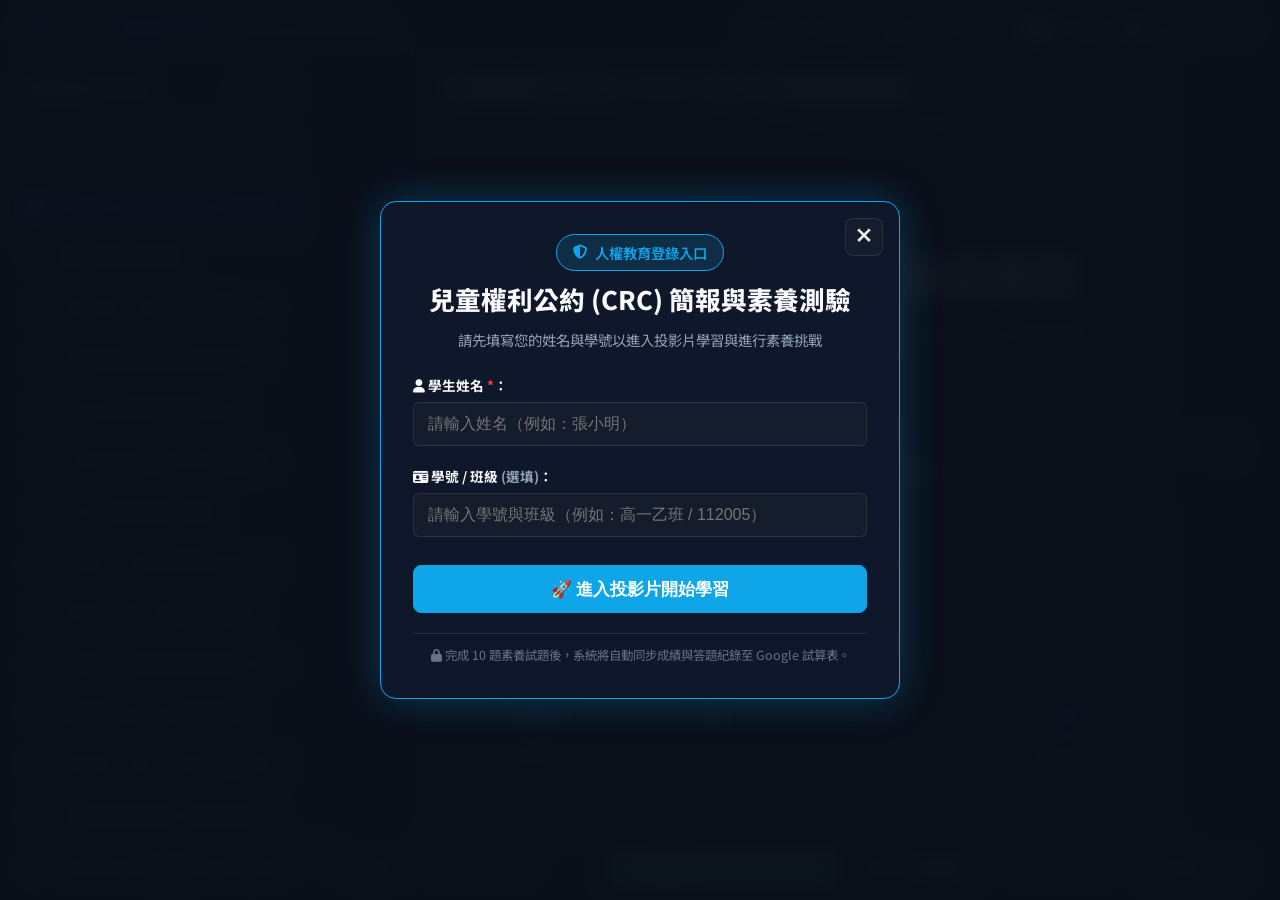
<file: index.html>
<!DOCTYPE html>
<html lang="zh-TW" data-theme="dark">
<head>
  <meta charset="UTF-8">
  <meta name="viewport" content="width=device-width, initial-scale=1.0">
  <title>兒童權利公約 (CRC) 簡介與素養實踐 | 50頁互動簡報系統</title>
  <meta name="description" content="完整 50 頁兒童權利公約 (CRC) 簡介與素養導向情境題庫簡報網頁，涵蓋 CRC 四大原則、4Ps 權利分類、迷思破除與 10 大素養情境解析。">
  
  <!-- FontAwesome & Google Fonts -->
  <link rel="stylesheet" href="https://cdnjs.cloudflare.com/ajax/libs/font-awesome/6.4.0/css/all.min.css">
  <style>
/* ==========================================
   CRC 兒童權利公約 - 50頁簡報與素養教學網頁樣式
   Design System & Styling
   ========================================== */

/* 1. Google Fonts 導入 */
@import url('https://fonts.googleapis.com/css2?family=Noto+Sans+TC:wght@300;400;500;700;900&family=Outfit:wght@400;600;700;800&display=swap');

:root {
  /* Dark Mode (Default Theme) */
  --bg-main: #0b0f19;
  --bg-card: #151c2c;
  --bg-card-hover: #1e293b;
  --bg-header: #0f172a;
  --border-color: rgba(255, 255, 255, 0.1);
  --text-main: #f8fafc;
  --text-muted: #94a3b8;
  --text-dim: #64748b;

  /* Accent Colors */
  --primary-cyan: #0ea5e9;
  --primary-cyan-glow: rgba(14, 165, 233, 0.3);
  --accent-teal: #14b8a6;
  --accent-purple: #a855f7;
  --accent-amber: #f59e0b;
  --accent-red: #ef4444;
  --accent-green: #22c55e;

  /* Glassmorphism */
  --glass-bg: rgba(21, 28, 44, 0.75);
  --glass-border: rgba(255, 255, 255, 0.12);
  --glass-shadow: 0 8px 32px 0 rgba(0, 0, 0, 0.37);

  /* Fonts */
  --font-tc: 'Noto Sans TC', -apple-system, BlinkMacSystemFont, sans-serif;
  --font-en: 'Outfit', sans-serif;
  --transition: all 0.3s cubic-bezier(0.4, 0, 0.2, 1);
}

/* Light Theme Variable Overrides */
[data-theme="light"] {
  --bg-main: #f1f5f9;
  --bg-card: #ffffff;
  --bg-card-hover: #f8fafc;
  --bg-header: #ffffff;
  --border-color: #e2e8f0;
  --text-main: #0f172a;
  --text-muted: #475569;
  --text-dim: #94a3b8;

  --glass-bg: rgba(255, 255, 255, 0.85);
  --glass-border: rgba(0, 0, 0, 0.08);
  --glass-shadow: 0 8px 32px 0 rgba(0, 0, 0, 0.08);
}

/* Base Resets */
* {
  box-sizing: border-box;
  margin: 0;
  padding: 0;
}

body {
  font-family: var(--font-tc);
  background-color: var(--bg-main);
  color: var(--text-main);
  line-height: 1.6;
  overflow: hidden;
  height: 100vh;
  width: 100vw;
  display: flex;
  flex-direction: column;
}

/* 2. Top Navigation Bar */
.top-nav {
  height: 60px;
  background-color: var(--bg-header);
  border-bottom: 1px solid var(--border-color);
  display: flex;
  align-items: center;
  justify-content: space-between;
  padding: 0 1.5rem;
  z-index: 100;
  box-shadow: 0 2px 10px rgba(0,0,0,0.1);
}

.brand {
  display: flex;
  align-items: center;
  gap: 0.75rem;
  font-family: var(--font-en);
  font-weight: 700;
  font-size: 1.2rem;
  color: var(--primary-cyan);
}

.brand i {
  font-size: 1.4rem;
}

.brand span {
  color: var(--text-main);
  font-size: 0.95rem;
  font-weight: 500;
  opacity: 0.8;
}

.nav-actions {
  display: flex;
  align-items: center;
  gap: 0.75rem;
}

.autoplay-control-group {
  display: flex;
  align-items: center;
  gap: 0.35rem;
  background: var(--bg-card);
  border: 1px solid var(--border-color);
  border-radius: 8px;
  padding: 2px 6px;
}

.autoplay-control-group .btn-icon {
  border: none;
  background: transparent;
  width: 32px;
  height: 32px;
}

.speed-select {
  background: transparent;
  border: none;
  color: var(--text-main);
  font-size: 0.8rem;
  font-family: var(--font-tc);
  padding: 4px;
  cursor: pointer;
  outline: none;
}

.speed-select option {
  background: var(--bg-card);
  color: var(--text-main);
}

.btn-icon {
  background: var(--bg-card);
  border: 1px solid var(--border-color);
  color: var(--text-main);
  width: 38px;
  height: 38px;
  border-radius: 8px;
  display: flex;
  align-items: center;
  justify-content: center;
  cursor: pointer;
  transition: var(--transition);
  font-size: 1rem;
}

.btn-icon:hover {
  background: var(--primary-cyan);
  color: #fff;
  border-color: var(--primary-cyan);
  transform: translateY(-2px);
}

.btn-icon.active {
  background: var(--accent-amber) !important;
  color: #fff !important;
  border-color: var(--accent-amber) !important;
  box-shadow: 0 0 10px rgba(245, 158, 11, 0.4);
}

/* 3. Main Layout Window */
.app-container {
  flex: 1;
  display: flex;
  position: relative;
  overflow: hidden;
}

/* Sidebar Navigation */
.sidebar {
  width: 320px;
  background-color: var(--bg-header);
  border-right: 1px solid var(--border-color);
  display: flex;
  flex-direction: column;
  transition: var(--transition);
  z-index: 90;
}

.sidebar.collapsed {
  margin-left: -320px;
}

.sidebar-header {
  padding: 1rem 1.25rem;
  border-bottom: 1px solid var(--border-color);
  display: flex;
  align-items: center;
  justify-content: space-between;
}

.search-box {
  padding: 0.75rem 1rem;
  border-bottom: 1px solid var(--border-color);
}

.search-input-wrapper {
  position: relative;
  display: flex;
  align-items: center;
}

.search-input-wrapper i {
  position: absolute;
  left: 10px;
  color: var(--text-muted);
}

.search-input {
  width: 100%;
  padding: 0.5rem 0.5rem 0.5rem 2.2rem;
  background: var(--bg-card);
  border: 1px solid var(--border-color);
  border-radius: 6px;
  color: var(--text-main);
  font-size: 0.85rem;
}

.search-input:focus {
  outline: none;
  border-color: var(--primary-cyan);
}

.slide-list {
  flex: 1;
  overflow-y: auto;
  padding: 0.5rem;
}

.slide-item {
  display: flex;
  align-items: center;
  gap: 0.75rem;
  padding: 0.65rem 0.85rem;
  border-radius: 8px;
  cursor: pointer;
  transition: var(--transition);
  margin-bottom: 4px;
  border: 1px solid transparent;
}

.slide-item:hover {
  background: var(--bg-card-hover);
}

.slide-item.active {
  background: rgba(14, 165, 233, 0.15);
  border-color: var(--primary-cyan);
  color: var(--primary-cyan);
}

.slide-item-num {
  font-family: var(--font-en);
  font-weight: 700;
  font-size: 0.8rem;
  min-width: 24px;
  height: 24px;
  background: var(--bg-card);
  border-radius: 4px;
  display: flex;
  align-items: center;
  justify-content: center;
  color: var(--text-muted);
}

.slide-item.active .slide-item-num {
  background: var(--primary-cyan);
  color: #fff;
}

.slide-item-title {
  font-size: 0.85rem;
  font-weight: 500;
  white-space: nowrap;
  overflow: hidden;
  text-overflow: ellipsis;
  flex: 1;
}

.slide-item-badge {
  font-size: 0.7rem;
  padding: 2px 6px;
  border-radius: 4px;
  background: rgba(255,255,255,0.08);
  color: var(--text-muted);
}

/* 4. Presentation Stage Viewport */
.viewport {
  flex: 1;
  display: flex;
  flex-direction: column;
  background-color: var(--bg-main);
  position: relative;
  overflow: hidden;
}

.slide-stage {
  flex: 1;
  padding: 2rem 5rem;
  display: flex;
  align-items: center;
  justify-content: center;
  overflow-y: auto;
  position: relative;
}

/* Floating Stage Nav Buttons */
.stage-nav-btn {
  position: absolute;
  top: 50%;
  transform: translateY(-50%);
  width: 56px;
  height: 56px;
  border-radius: 50%;
  background: var(--bg-card);
  border: 2px solid var(--primary-cyan);
  color: var(--primary-cyan);
  font-size: 1.4rem;
  display: flex;
  align-items: center;
  justify-content: center;
  cursor: pointer;
  z-index: 250;
  transition: var(--transition);
  box-shadow: 0 8px 25px rgba(0,0,0,0.5);
}

.stage-prev-btn {
  left: 1.5rem;
}

.stage-next-btn {
  right: 1.5rem;
}

.stage-nav-btn:hover:not(:disabled) {
  background: var(--primary-cyan);
  color: #fff;
  border-color: var(--primary-cyan);
  transform: translateY(-50%) scale(1.15);
  box-shadow: 0 0 30px var(--primary-cyan-glow);
}

.stage-nav-btn:disabled {
  opacity: 0.25;
  cursor: not-allowed;
  border-color: var(--border-color);
  color: var(--text-dim);
}

.slide-card-wrapper {
  width: 100%;
  max-width: 1100px;
  min-height: 560px;
  background: var(--glass-bg);
  backdrop-filter: blur(16px);
  -webkit-backdrop-filter: blur(16px);
  border: 1px solid var(--glass-border);
  border-radius: 16px;
  box-shadow: var(--glass-shadow);
  padding: 2.5rem;
  display: flex;
  flex-direction: column;
  position: relative;
  z-index: 10;
}

.slide-card-wrapper.slide-anim {
  animation: slideFadeIn 0.35s cubic-bezier(0.16, 1, 0.3, 1);
}

@keyframes slideFadeIn {
  0% {
    opacity: 0;
    transform: scale(0.98) translateY(8px);
  }
  100% {
    opacity: 1;
    transform: scale(1) translateY(0);
  }
}

/* Slide Card Elements */
.slide-header-bar {
  display: flex;
  align-items: center;
  justify-content: space-between;
  margin-bottom: 1.5rem;
  padding-bottom: 0.75rem;
  border-bottom: 1px solid var(--border-color);
}

.category-tag {
  display: flex;
  align-items: center;
  gap: 0.5rem;
  font-size: 0.85rem;
  font-weight: 600;
  color: var(--primary-cyan);
  text-transform: uppercase;
  letter-spacing: 0.5px;
}

.slide-index-pill {
  font-family: var(--font-en);
  font-size: 0.85rem;
  font-weight: 700;
  padding: 4px 12px;
  background: var(--bg-card);
  border-radius: 20px;
  border: 1px solid var(--border-color);
  color: var(--text-muted);
}

.slide-main-title {
  font-size: 1.8rem;
  font-weight: 800;
  margin-bottom: 0.35rem;
  color: var(--text-main);
  line-height: 1.3;
}

.slide-subtitle {
  font-size: 1.05rem;
  color: var(--text-muted);
  margin-bottom: 1.75rem;
  font-weight: 400;
}

.slide-body {
  flex: 1;
  display: flex;
  flex-direction: column;
  justify-content: center;
}

/* 5. Rich Component Typography & Grids inside slides */
.grid-2col {
  display: grid;
  grid-template-columns: 1fr 1fr;
  gap: 1.5rem;
}

.grid-3col {
  display: grid;
  grid-template-columns: repeat(3, 1fr);
  gap: 1.25rem;
}

.info-card {
  background: var(--bg-card);
  border: 1px solid var(--border-color);
  border-radius: 12px;
  padding: 1.25rem 1.5rem;
  transition: var(--transition);
}

.info-card:hover {
  border-color: rgba(14, 165, 233, 0.4);
  transform: translateY(-2px);
}

.info-card h3 {
  font-size: 1.1rem;
  font-weight: 700;
  margin-bottom: 0.75rem;
  color: var(--text-main);
  display: flex;
  align-items: center;
  gap: 0.5rem;
}

.styled-list {
  list-style: none;
}

.styled-list li {
  position: relative;
  padding-left: 1.25rem;
  margin-bottom: 0.6rem;
  font-size: 0.95rem;
  color: var(--text-muted);
}

.styled-list li::before {
  content: "•";
  position: absolute;
  left: 0;
  color: var(--primary-cyan);
  font-weight: bold;
  font-size: 1.2rem;
}

.styled-list li strong {
  color: var(--text-main);
}

.badge {
  display: inline-block;
  padding: 3px 8px;
  font-size: 0.75rem;
  border-radius: 4px;
  background: rgba(14, 165, 233, 0.15);
  color: var(--primary-cyan);
  font-weight: 600;
  margin-bottom: 0.5rem;
}

/* Covers & Summaries */
.cover-hero {
  text-align: center;
  padding: 2rem 1rem;
  display: flex;
  flex-direction: column;
  align-items: center;
  justify-content: center;
}

.badge-pill {
  padding: 6px 16px;
  border-radius: 30px;
  background: rgba(14, 165, 233, 0.15);
  border: 1px solid var(--primary-cyan);
  color: var(--primary-cyan);
  font-weight: 600;
  font-size: 0.9rem;
  margin-bottom: 1rem;
  display: inline-flex;
  align-items: center;
  gap: 0.5rem;
}

.cover-title {
  font-size: 2.8rem;
  font-weight: 900;
  letter-spacing: -0.5px;
  margin-bottom: 1rem;
  line-height: 1.2;
}

.cover-title .highlight {
  background: linear-gradient(135deg, var(--primary-cyan), var(--accent-purple));
  -webkit-background-clip: text;
  -webkit-text-fill-color: transparent;
}

.cover-description {
  font-size: 1.2rem;
  color: var(--text-muted);
  max-width: 750px;
  margin-bottom: 2.5rem;
}

.cover-stats {
  display: grid;
  grid-template-columns: repeat(4, 1fr);
  gap: 1.5rem;
  width: 100%;
  max-width: 850px;
  margin-bottom: 2rem;
}

.stat-card {
  background: var(--bg-card);
  border: 1px solid var(--border-color);
  padding: 1.25rem;
  border-radius: 12px;
  text-align: center;
}

.stat-num {
  font-family: var(--font-en);
  font-size: 2rem;
  font-weight: 800;
  color: var(--primary-cyan);
  display: block;
}

.stat-label {
  font-size: 0.85rem;
  color: var(--text-muted);
}

.cover-footer {
  display: flex;
  gap: 2rem;
  font-size: 0.9rem;
  color: var(--text-dim);
  border-top: 1px solid var(--border-color);
  padding-top: 1.25rem;
}

/* Feature Cards & Principles */
.feature-card {
  display: flex;
  align-items: flex-start;
  gap: 1rem;
  padding: 0.85rem;
  background: var(--bg-card);
  border: 1px solid var(--border-color);
  border-radius: 8px;
  margin-bottom: 0.75rem;
}

.feature-card i {
  font-size: 1.5rem;
  margin-top: 2px;
}

.principles-grid {
  display: grid;
  grid-template-columns: repeat(4, 1fr);
  gap: 1rem;
}

.p-card {
  background: var(--bg-card);
  border-radius: 12px;
  padding: 1.25rem;
  border: 2px solid transparent;
  text-align: center;
  transition: var(--transition);
}

.p-card:hover {
  transform: translateY(-4px);
}

.border-blue { border-color: rgba(14, 165, 233, 0.4); }
.border-green { border-color: rgba(34, 197, 94, 0.4); }
.border-purple { border-color: rgba(168, 85, 247, 0.4); }
.border-amber { border-color: rgba(245, 158, 11, 0.4); }

.p-article {
  display: inline-block;
  font-size: 0.75rem;
  font-weight: bold;
  padding: 2px 8px;
  background: rgba(255,255,255,0.1);
  border-radius: 10px;
  margin: 0.5rem 0;
}

/* Comparison View */
.comparison-table {
  display: grid;
  grid-template-columns: 1fr 40px 1fr;
  align-items: center;
  gap: 1rem;
}

.comp-col {
  background: var(--bg-card);
  border: 1px solid var(--border-color);
  border-radius: 12px;
  padding: 1.5rem;
}

.comp-col.old-view {
  border-left: 4px solid var(--accent-red);
}

.comp-col.new-view {
  border-left: 4px solid var(--accent-green);
}

.comp-header {
  font-size: 1.1rem;
  font-weight: 700;
  margin-bottom: 1rem;
}

.comp-vs {
  font-family: var(--font-en);
  font-weight: 900;
  color: var(--text-dim);
  text-align: center;
}

/* Alert Boxes */
.alert-box {
  padding: 0.85rem 1rem;
  border-radius: 8px;
  display: flex;
  align-items: flex-start;
  gap: 0.75rem;
  font-size: 0.9rem;
  margin-top: 0.75rem;
}

.alert-warning { background: rgba(245, 158, 11, 0.15); color: #fcd34d; border: 1px solid rgba(245, 158, 11, 0.3); }
.alert-info { background: rgba(14, 165, 233, 0.15); color: #7dd3fc; border: 1px solid rgba(14, 165, 233, 0.3); }
.alert-success { background: rgba(34, 197, 94, 0.15); color: #86efac; border: 1px solid rgba(34, 197, 94, 0.3); }
.alert-danger { background: rgba(239, 68, 68, 0.15); color: #fca5a5; border: 1px solid rgba(239, 68, 68, 0.3); }

/* Timeline */
.timeline {
  display: flex;
  flex-direction: column;
  gap: 1rem;
  position: relative;
  padding-left: 1.5rem;
  border-left: 2px solid var(--border-color);
}

.tl-item {
  position: relative;
}

.tl-item::before {
  content: "";
  position: absolute;
  left: -1.85rem;
  top: 4px;
  width: 10px;
  height: 10px;
  border-radius: 50%;
  background: var(--text-dim);
}

.tl-item.active::before {
  background: var(--primary-cyan);
  box-shadow: 0 0 10px var(--primary-cyan);
}

.tl-date {
  font-weight: bold;
  font-size: 0.85rem;
  color: var(--primary-cyan);
}

/* Ladder of participation */
.ladder-container {
  display: flex;
  flex-direction: column;
  gap: 0.5rem;
}

.ladder-step {
  padding: 0.75rem 1rem;
  background: var(--bg-card);
  border: 1px solid var(--border-color);
  border-radius: 8px;
  font-size: 0.9rem;
}

.step-5 { border-left: 4px solid var(--accent-teal); }
.step-4 { border-left: 4px solid var(--primary-cyan); }
.step-3 { border-left: 4px solid var(--accent-purple); }
.warning-step { border-left: 4px solid var(--accent-amber); opacity: 0.8; }
.danger-step { border-left: 4px solid var(--accent-red); opacity: 0.7; }

/* 6. Quiz Component Styling */
.quiz-container {
  display: flex;
  flex-direction: column;
  gap: 1.25rem;
}

.quiz-scenario {
  background: var(--bg-card);
  border: 1px solid var(--border-color);
  border-left: 4px solid var(--primary-cyan);
  border-radius: 10px;
  padding: 1.25rem;
  font-size: 0.98rem;
  line-height: 1.7;
}

.quiz-question {
  font-size: 1.1rem;
  font-weight: 700;
  color: var(--text-main);
}

.quiz-options {
  display: flex;
  flex-direction: column;
  gap: 0.75rem;
}

.quiz-option-btn {
  background: var(--bg-card);
  border: 1px solid var(--border-color);
  border-radius: 10px;
  padding: 0.85rem 1.25rem;
  text-align: left;
  color: var(--text-main);
  font-size: 0.95rem;
  cursor: pointer;
  transition: var(--transition);
  display: flex;
  align-items: center;
  justify-content: space-between;
}

.quiz-option-btn:hover:not(.disabled) {
  border-color: var(--primary-cyan);
  background: var(--bg-card-hover);
  transform: translateX(4px);
}

.quiz-option-btn.selected-correct {
  background: rgba(34, 197, 94, 0.2) !important;
  border-color: var(--accent-green) !important;
  color: #86efac !important;
  font-weight: 600;
}

.quiz-option-btn.selected-incorrect {
  background: rgba(239, 68, 68, 0.2) !important;
  border-color: var(--accent-red) !important;
  color: #fca5a5 !important;
}

.quiz-explanation-box {
  background: rgba(14, 165, 233, 0.1);
  border: 1px solid var(--primary-cyan);
  border-radius: 10px;
  padding: 1.25rem;
  font-size: 0.95rem;
  line-height: 1.7;
  animation: fadeIn 0.3s ease;
}

@keyframes fadeIn {
  from { opacity: 0; transform: translateY(5px); }
  to { opacity: 1; transform: translateY(0); }
}

/* 7. Bottom Navigation Controls & Progress Bar */
.bottom-controls {
  height: 65px;
  background-color: var(--bg-header);
  border-top: 1px solid var(--border-color);
  display: flex;
  align-items: center;
  justify-content: space-between;
  padding: 0 1.5rem;
  position: relative;
  z-index: 100;
}

.progress-bar-container {
  position: absolute;
  top: 0;
  left: 0;
  width: 100%;
  height: 4px;
  background: rgba(255,255,255,0.05);
}

.progress-bar-fill {
  height: 100%;
  width: 2%;
  background: linear-gradient(90deg, var(--primary-cyan), var(--accent-purple));
  transition: width 0.3s ease;
}

.nav-buttons {
  display: flex;
  align-items: center;
  gap: 0.75rem;
}

.btn-nav {
  background: var(--bg-card);
  border: 1px solid var(--border-color);
  color: var(--text-main);
  padding: 0.5rem 1.25rem;
  border-radius: 8px;
  font-size: 0.9rem;
  font-weight: 600;
  cursor: pointer;
  display: flex;
  align-items: center;
  gap: 0.5rem;
  transition: var(--transition);
}

.btn-nav:hover:not(:disabled) {
  background: var(--primary-cyan);
  color: #fff;
  border-color: var(--primary-cyan);
}

.btn-nav.active {
  background: var(--accent-amber);
  color: #fff;
  border-color: var(--accent-amber);
}

.btn-nav:disabled {
  opacity: 0.4;
  cursor: not-allowed;
}

.slide-counter-wrapper {
  display: flex;
  align-items: center;
  gap: 0.5rem;
  font-family: var(--font-en);
  font-weight: 700;
  color: var(--text-muted);
}

.autoplay-status-badge {
  display: none;
  font-size: 0.75rem;
  font-weight: 600;
  color: var(--accent-amber);
  background: rgba(245, 158, 11, 0.15);
  border: 1px solid rgba(245, 158, 11, 0.4);
  padding: 2px 8px;
  border-radius: 12px;
  margin-left: 0.5rem;
  animation: pulse 1.5s infinite;
}

.autoplay-status-badge.active {
  display: inline-flex;
  align-items: center;
  gap: 4px;
}

@keyframes pulse {
  0% { opacity: 0.6; }
  50% { opacity: 1; }
  100% { opacity: 0.6; }
}

/* Autoplay Visual Countdown Bar */
.autoplay-countdown-bar {
  position: absolute;
  top: 0;
  left: 0;
  height: 4px;
  width: 0%;
  background: linear-gradient(90deg, var(--accent-amber), var(--primary-cyan));
  z-index: 500;
  box-shadow: 0 0 10px var(--accent-amber);
}

.jump-input {
  width: 50px;
  text-align: center;
  padding: 4px;
  background: var(--bg-card);
  border: 1px solid var(--border-color);
  border-radius: 6px;
  color: var(--text-main);
  font-family: var(--font-en);
  font-weight: 700;
}

/* 8. Overview Modal Grid */
.modal-overlay {
  position: fixed;
  top: 0;
  left: 0;
  width: 100vw;
  height: 100vh;
  background: rgba(0, 0, 0, 0.85);
  backdrop-filter: blur(8px);
  z-index: 1000;
  display: flex;
  align-items: center;
  justify-content: center;
  opacity: 0;
  pointer-events: none;
  transition: opacity 0.3s ease;
}

.modal-overlay.active {
  opacity: 1;
  pointer-events: auto;
}

.modal-content {
  width: 90%;
  max-width: 1200px;
  height: 85vh;
  background: var(--bg-header);
  border: 1px solid var(--border-color);
  border-radius: 16px;
  display: flex;
  flex-direction: column;
  padding: 1.5rem;
  box-shadow: 0 20px 50px rgba(0,0,0,0.5);
}

.modal-header {
  display: flex;
  align-items: center;
  justify-content: space-between;
  padding-bottom: 1rem;
  border-bottom: 1px solid var(--border-color);
  margin-bottom: 1rem;
}

.modal-grid {
  flex: 1;
  overflow-y: auto;
  display: grid;
  grid-template-columns: repeat(auto-fill, minmax(180px, 1fr));
  gap: 1rem;
  padding-right: 0.5rem;
}

.grid-thumb-card {
  background: var(--bg-card);
  border: 1px solid var(--border-color);
  border-radius: 10px;
  padding: 0.85rem;
  cursor: pointer;
  transition: var(--transition);
  display: flex;
  flex-direction: column;
  justify-content: space-between;
  min-height: 110px;
}

.grid-thumb-card:hover {
  border-color: var(--primary-cyan);
  transform: translateY(-4px);
}

.grid-thumb-card.active {
  border-color: var(--primary-cyan);
  box-shadow: 0 0 15px var(--primary-cyan-glow);
}

.thumb-num {
  font-family: var(--font-en);
  font-weight: 800;
  font-size: 0.85rem;
  color: var(--primary-cyan);
}

.thumb-title {
  font-size: 0.8rem;
  font-weight: 600;
  color: var(--text-main);
  margin-top: 0.25rem;
  line-clamp: 2;
  display: -webkit-box;
  -webkit-line-clamp: 2;
  -webkit-box-orient: vertical;
  overflow: hidden;
}

/* Responsive Styles */
@media (max-width: 900px) {
  .sidebar {
    position: absolute;
    left: 0;
    top: 0;
    bottom: 0;
    box-shadow: 10px 0 30px rgba(0,0,0,0.5);
  }

  .slide-stage {
    padding: 1.5rem;
  }

  .stage-nav-btn {
    width: 44px;
    height: 44px;
    font-size: 1.1rem;
  }

  .stage-prev-btn { left: 0.5rem; }
  .stage-next-btn { right: 0.5rem; }

  .grid-2col, .grid-3col, .cover-stats, .principles-grid {
    grid-template-columns: 1fr;
  }

  .comparison-table {
    grid-template-columns: 1fr;
  }

  .comp-vs {
    margin: 0.5rem 0;
  }

  .slide-card-wrapper {
    padding: 1.5rem;
  }

  .cover-title {
    font-size: 2rem;
  }
}

/* Student Login Card on Cover */
.student-login-card {
  width: 100%;
  max-width: 780px;
  background: var(--bg-card);
  border: 1px solid var(--primary-cyan);
  border-radius: 14px;
  padding: 1.25rem 1.5rem;
  margin: 1rem 0 1.5rem 0;
  box-shadow: 0 8px 25px rgba(14, 165, 233, 0.15);
  text-align: left;
}

.sl-card-title {
  font-size: 0.95rem;
  font-weight: 700;
  color: var(--text-main);
  margin-bottom: 1rem;
  display: flex;
  align-items: center;
  gap: 0.5rem;
}

.sl-input-group {
  display: grid;
  grid-template-columns: 1fr 1fr;
  gap: 1.25rem;
  margin-bottom: 0.75rem;
}

.sl-field {
  display: flex;
  flex-direction: column;
  gap: 0.35rem;
}

.sl-field label {
  font-size: 0.85rem;
  font-weight: 600;
  color: var(--text-muted);
}

.sl-field input {
  padding-left: 0.85rem !important;
}

.sl-status-text {
  font-size: 0.8rem;
  color: var(--text-muted);
  display: flex;
  align-items: center;
  gap: 0.4rem;
  border-top: 1px solid var(--border-color);
  padding-top: 0.6rem;
}

/* Mandatory Student Entry Modal */
#mandatoryStudentModal {
  z-index: 2500 !important;
  backdrop-filter: blur(12px);
  background: rgba(11, 15, 25, 0.96) !important;
  display: flex;
  opacity: 0;
  pointer-events: none;
  transition: opacity 0.3s ease;
}

#mandatoryStudentModal.active {
  opacity: 1 !important;
  pointer-events: auto !important;
  display: flex !important;
}

#mandatoryStudentModal.hidden {
  display: none !important;
  opacity: 0 !important;
  pointer-events: none !important;
}



</style>
</head>
<body>

  <!-- Top Navigation Header -->
  <header class="top-nav">
    <div class="brand">
      <i class="fa-solid fa-shield-cat"></i>
      <div>CRC 兒童權利公約 <span>| 人權教育與素養實踐簡報</span></div>
    </div>
    <div class="nav-actions">
      <!-- 學生身份顯示與修改按鈕 -->
      <button class="btn-nav" id="studentHeaderBadge" onclick="window.editStudentInfo()" style="background:var(--bg-card); font-size:0.82rem; padding:4px 10px;">
        <i class="fa-solid fa-user-check text-cyan"></i> <span id="headerStudentText">學生：未登錄</span>
      </button>

      <!-- 自動輪播控制按鈕與速率選擇 -->
      <div class="autoplay-control-group">
        <button class="btn-icon" id="autoplayBtn" onclick="window.toggleAutoplay()" title="開啟/暫停 自動輪播 (Auto-Play)">
          <i class="fa-solid fa-play"></i> ▶
        </button>
        <select id="autoplaySpeedSelect" class="speed-select" title="選擇輪播速度">
          <option value="3000">3 秒/頁</option>
          <option value="5000" selected>5 秒/頁</option>
          <option value="8000">8 秒/頁</option>
          <option value="10000">10 秒/頁</option>
        </select>
      </div>

      <button class="btn-icon" id="openSheetModalBtn" onclick="window.openGoogleSheetModal()" title="填報成績與心得至 Google Sheet">
        <i class="fa-solid fa-file-excel"></i> 📊
      </button>
      <button class="btn-icon" id="toggleSidebarBtn" title="開啟/關閉目錄側邊欄">
        <i class="fa-solid fa-list-ul"></i> ☰
      </button>
      <button class="btn-icon" id="overviewBtn" title="簡報總覽 (Grid View)">
        <i class="fa-solid fa-table-cells"></i> ☷
      </button>
      <button class="btn-icon" id="themeToggleBtn" title="切換明亮/暗黑模式">
        <i class="fa-solid fa-moon"></i> 🌙
      </button>
      <button class="btn-icon" id="fullscreenBtn" title="全螢幕展示">
        <i class="fa-solid fa-expand"></i> ⤢
      </button>
    </div>
  </header>

  <!-- Main Container -->
  <div class="app-container">
    
    <!-- Sidebar Slide Navigation -->
    <aside class="sidebar" id="sidebar">
      <div class="sidebar-header">
        <strong style="font-size:0.95rem; color:var(--text-main);"><i class="fa-solid fa-compass"></i> 簡報目錄 (50 頁)</strong>
        <span style="font-size:0.75rem; color:var(--text-muted);">按主題瀏覽</span>
      </div>
      <div class="search-box">
        <div class="search-input-wrapper">
          <i class="fa-solid fa-magnifying-glass"></i>
          <input type="text" class="search-input" id="searchInput" placeholder="搜尋條文、關鍵字或題目...">
        </div>
      </div>
      <div class="slide-list" id="slideList">
        <!-- JS 動態生成 50 頁目錄清單 -->
      </div>
    </aside>

    <!-- Main Slide Presentation Viewport -->
    <main class="viewport">
      <!-- 視覺自動輪播倒數進度條 -->
      <div class="autoplay-countdown-bar" id="autoplayCountdownBar"></div>

      <div class="slide-stage" id="slideStage">
        <!-- 簡報卡片容器（預先載入 Slide 1 靜態內容，確保極速顯現） -->
        <div class="slide-card-wrapper slide-anim" id="slideCardWrapper">
          <div class="slide-header-bar">
            <div class="category-tag"><i class="fa-solid fa-book-open-reader"></i> PART 1: 概述與核心精神 • 簡報封面與學生登錄</div>
            <div class="slide-index-pill">SLIDE 1 / 50</div>
          </div>
          <h2 class="slide-main-title">兒童權利公約 (CRC) 簡介與素養實踐</h2>
          <div class="slide-subtitle">Convention on the Rights of the Child - 50頁互動教學與情境思辨簡報</div>
          <div class="slide-body">
            <div class="cover-hero">
              <div class="badge-pill"><i class="fa-solid fa-shield-halved"></i> 人權教育與素養實踐</div>
              <h1 class="cover-title">兒童權利公約 <span class="highlight">CRC</span> 深度導覽</h1>
              <p class="cover-description">從「慈善保護對象」到「獨立權利主體」的範式轉移 | 完整 50 頁主題簡報與 10 大素養試題</p>
              <div class="cover-stats" style="margin-top: 1.5rem;">
                <div class="stat-card"><span class="stat-num">1989</span><span class="stat-label">聯合國通過年份</span></div>
                <div class="stat-card"><span class="stat-num">54</span><span class="stat-label">條文總數</span></div>
                <div class="stat-card"><span class="stat-num">4</span><span class="stat-label">核心原則 (4Ps)</span></div>
                <div class="stat-card"><span class="stat-num">10</span><span class="stat-label">素養情境實作題</span></div>
              </div>
              <div class="cover-footer">
                <span><i class="fa-solid fa-user"></i> 簡報製作：mchung2022</span>
                <span><i class="fa-solid fa-graduation-cap"></i> 適用對象：國高中公民與社會科、教職員研習、兒少權利宣導</span>
              </div>
            </div>
          </div>
        </div>

        <!-- 懸浮切換按鈕 -->
        <button class="stage-nav-btn stage-prev-btn" id="stagePrevBtn" onclick="window.prevSlide(true)" title="上一頁 (← 鍵)">
          <i class="fa-solid fa-chevron-left"></i> ❮
        </button>
        <button class="stage-nav-btn stage-next-btn" id="stageNextBtn" onclick="window.nextSlide(true)" title="下一頁 (→ 鍵 / 空白鍵)">
          ❯ <i class="fa-solid fa-chevron-right"></i>
        </button>
      </div>

      <!-- Bottom Controls & Progress Bar -->
      <footer class="bottom-controls">
        <div class="progress-bar-container">
          <div class="progress-bar-fill" id="progressBarFill"></div>
        </div>

        <div class="slide-counter-wrapper">
          <i class="fa-solid fa-layer-group text-cyan"></i>
          <span>頁次：</span>
          <input type="number" class="jump-input" id="jumpInput" min="1" max="50" value="1">
          <span>/ <span id="totalSlideNum">50</span> 頁</span>
          <span class="autoplay-status-badge" id="autoplayStatusBadge"><i class="fa-solid fa-circle-play"></i> 自動輪播中</span>
        </div>

        <div class="nav-buttons">
          <button class="btn-nav" id="sheetSubmitBtn" onclick="window.openGoogleSheetModal()" style="background:var(--accent-teal); color:#fff; border-color:var(--accent-teal);">
            <i class="fa-solid fa-cloud-arrow-up"></i> 📊 填報至 Google Sheet
          </button>
          <button class="btn-nav" id="playPauseNavBtn" onclick="window.toggleAutoplay()">
            <i class="fa-solid fa-play"></i> ▶ 自動輪播
          </button>
          <button class="btn-nav" id="prevBtn" onclick="window.prevSlide(true)">
            <i class="fa-solid fa-arrow-left"></i> ← 上一頁
          </button>
          <button class="btn-nav" id="nextBtn" onclick="window.nextSlide(true)">
            下一頁 → <i class="fa-solid fa-arrow-right"></i>
          </button>
        </div>
      </footer>
    </main>

  </div>

  <!-- Mandatory Student Entry Modal (開啟時必須先輸入姓名學號) -->
  <div class="modal-overlay active" id="mandatoryStudentModal" style="display: flex;">
    <div class="modal-content" style="max-width: 520px; height: auto; padding: 2rem; border-color: var(--primary-cyan); box-shadow: 0 0 40px var(--primary-cyan-glow); position: relative; z-index: 10000;">
      
      <!-- 右上角 ✕ 關閉按鈕 -->
      <button type="button" class="btn-icon" onclick="var m=document.getElementById('mandatoryStudentModal'); if(m) m.remove(); if(window.goToSlide) window.goToSlide(0);" style="position: absolute; top: 1rem; right: 1rem; z-index: 10001; font-size: 1.2rem; cursor: pointer;" title="跳過直接進入簡報">
        ✕
      </button>

      <div style="text-align: center; margin-bottom: 1.5rem;">
        <div class="badge-pill" style="margin-bottom: 0.5rem;"><i class="fa-solid fa-shield-halved"></i> 人權教育登錄入口</div>
        <h2 style="font-size: 1.6rem; font-weight: 800; color: var(--text-main); margin-bottom: 0.5rem;">兒童權利公約 (CRC) 簡報與素養測驗</h2>
        <p style="font-size: 0.9rem; color: var(--text-muted);">請先填寫您的姓名與學號以進入投影片學習與進行素養挑戰</p>
      </div>

      <div style="display: flex; flex-direction: column; gap: 1.25rem;">
        <div class="sl-field">
          <label style="font-weight: bold; color: var(--text-main);"><i class="fa-solid fa-user text-cyan"></i> 學生姓名 <span style="color:var(--accent-red)">*</span>：</label>
          <input type="text" id="entryStudentName" class="search-input" placeholder="請輸入姓名（例如：張小明）" style="padding-left: 1rem; font-size: 1rem; height: 44px;">
        </div>

        <div class="sl-field">
          <label style="font-weight: bold; color: var(--text-main);"><i class="fa-solid fa-id-card text-cyan"></i> 學號 / 班級 <span style="color:var(--text-muted)">(選填)</span>：</label>
          <input type="text" id="entryStudentId" class="search-input" placeholder="請輸入學號與班級（例如：高一乙班 / 112005）" style="padding-left: 1rem; font-size: 1rem; height: 44px;">
        </div>

        <div id="entryErrorAlert" class="alert-box alert-danger" style="display: none; margin-top: 0;">
          <i class="fa-solid fa-circle-exclamation"></i> 請完整填寫姓名後再點擊進入投影片！
        </div>

        <button type="button" class="btn-nav" id="entrySubmitBtn" onclick="if(window.submitMandatoryStudentEntry) window.submitMandatoryStudentEntry(); var m=document.getElementById('mandatoryStudentModal'); if(m) m.remove(); if(window.goToSlide) window.goToSlide(0);" style="width: 100%; height: 48px; justify-content: center; font-size: 1.05rem; background: var(--primary-cyan); color: #fff; border-color: var(--primary-cyan); margin-top: 0.5rem; cursor: pointer; z-index: 10002; position: relative;">
          🚀 進入投影片開始學習
        </button>
      </div>
      
      <div style="font-size: 0.78rem; color: var(--text-dim); text-align: center; margin-top: 1.25rem; border-top: 1px solid var(--border-color); padding-top: 0.75rem;">
        <i class="fa-solid fa-lock"></i> 完成 10 題素養試題後，系統將自動同步成績與答題紀錄至 Google 試算表。
      </div>
    </div>
  </div>

  <!-- Overview Grid Modal -->
  <div class="modal-overlay" id="overviewModal">
    <div class="modal-content">
      <div class="modal-header">
        <h3><i class="fa-solid fa-table-cells text-cyan"></i> 全 50 頁簡報縮圖總覽</h3>
        <button class="btn-icon" id="closeModalBtn"><i class="fa-solid fa-xmark"></i> ✕</button>
      </div>
      <div class="modal-grid" id="modalGrid">
        <!-- JS 動態生成網格卡片 -->
      </div>
    </div>
  </div>

  <!-- Google Sheet 串接對話框 Modal -->
  <div class="modal-overlay" id="googleSheetModal">
    <div class="modal-content" style="max-width: 650px; height: auto; max-height: 90vh;">
      <div class="modal-header">
        <h3><i class="fa-solid fa-file-excel text-cyan"></i> 填報學習紀錄至 Google Sheet</h3>
        <button class="btn-icon" onclick="window.closeGoogleSheetModal()"><i class="fa-solid fa-xmark"></i> ✕</button>
      </div>
      <div class="modal-body-form" style="padding: 1rem 0; overflow-y: auto;">
        
        <div class="form-group" style="margin-bottom: 1rem;">
          <label style="display:block; font-weight:bold; margin-bottom:0.4rem; color:var(--text-main);">
            <i class="fa-solid fa-user text-cyan"></i> 姓名 / 學號：
          </label>
          <input type="text" id="sheetStudentName" class="search-input" placeholder="例如：王小明 / 112001" style="padding-left:1rem;">
        </div>

        <div class="form-group" style="margin-bottom: 1rem;">
          <label style="display:block; font-weight:bold; margin-bottom:0.4rem; color:var(--text-main);">
            <i class="fa-solid fa-school text-cyan"></i> 班級 / 單位：
          </label>
          <input type="text" id="sheetClassName" class="search-input" placeholder="例如：高一甲班 / 人權社團" style="padding-left:1rem;">
        </div>

        <div class="info-card" style="margin-bottom: 1rem; background:rgba(14, 165, 233, 0.1); border-color:var(--primary-cyan);">
          <div style="display:flex; justify-content:space-between; align-items:center;">
            <span><i class="fa-solid fa-trophy text-amber font-xl"></i> 10 大素養試題得分：</span>
            <strong id="sheetQuizScoreDisplay" style="font-size:1.4rem; color:var(--accent-amber);">0 / 100 分</strong>
          </div>
          <div style="font-size:0.85rem; color:var(--text-muted); margin-top:0.25rem;" id="sheetQuizDetailDisplay">
            目前已完成 0 / 10 題答題
          </div>
        </div>

        <div class="form-group" style="margin-bottom: 1rem;">
          <label style="display:block; font-weight:bold; margin-bottom:0.4rem; color:var(--text-main);">
            <i class="fa-solid fa-comment-dots text-cyan"></i> 學習心得與意見回饋 (選填)：
          </label>
          <textarea id="sheetFeedbackText" class="search-input" rows="3" placeholder="請分享您對兒童權利公約 (CRC) 的學習心得或建議..." style="padding-left:1rem; height:auto; resize:vertical;"></textarea>
        </div>

        <div class="form-group" style="margin-bottom: 1rem;">
          <label style="display:block; font-weight:bold; margin-bottom:0.4rem; color:var(--text-muted); font-size:0.85rem;">
            <i class="fa-solid fa-link"></i> Google Apps Script Web App URL (進階設定):
          </label>
          <input type="url" id="sheetWebAppUrl" class="search-input" placeholder="貼入您的 Google Apps Script 網頁應用程式 URL..." style="padding-left:1rem; font-size:0.8rem; color:var(--text-muted);">
          <div style="font-size:0.75rem; color:var(--text-dim); margin-top:0.25rem;">
            * 若留空則自動送往範例收集試算表，部署您專屬的 Google Sheet 方式請參閱專案 `google_apps_script.js` 文件。
          </div>
        </div>

        <div style="display:flex; gap:1rem; justify-content:flex-end; margin-top:1.5rem;">
          <button class="btn-nav" onclick="window.closeGoogleSheetModal()">取消</button>
          <button class="btn-nav" id="submitToSheetBtn" onclick="window.submitDataToGoogleSheet()" style="background:var(--primary-cyan); color:#fff; border-color:var(--primary-cyan);">
            <i class="fa-solid fa-paper-plane"></i> 確定傳送至 Google Sheet
          </button>
        </div>

      </div>
    </div>
  </div>

  <!-- Toast Notification Alert -->
  <div id="toastNotification" style="position:fixed; bottom:80px; right:20px; z-index:3000; padding:14px 26px; border-radius:12px; background:var(--accent-green); color:#fff; font-weight:bold; box-shadow:0 10px 30px rgba(0,0,0,0.5); display:none; opacity:0; transition:opacity 0.3s ease;">
    <i class="fa-solid fa-circle-check"></i> <span id="toastText">成功傳送至 Google Sheet！</span>
  </div>

  <!-- Slide Data & Main Application Scripts -->
  <script>
/**
 * CRC (兒童權利公約) 50 頁簡報與素養題目資料庫
 */
const slidesData = [
  // ==========================================
  // PART 1: 概述與核心精神 (1 - 7)
  // ==========================================
  {
    id: 1,
    category: "PART 1: 概述與核心精神",
    tag: "簡報封面與學生登錄",
    title: "兒童權利公約 (CRC) 簡介與素養實踐",
    subtitle: "Convention on the Rights of the Child - 50頁互動教學與情境思辨簡報",
    icon: "fa-book-open-reader",
    type: "cover",
    content: `
      <div class="cover-hero">
        <div class="badge-pill"><i class="fa-solid fa-shield-halved"></i> 人權教育與素養實踐</div>
        <h1 class="cover-title">兒童權利公約 <span class="highlight">CRC</span> 深度導覽</h1>
        <p class="cover-description">從「慈善保護對象」到「獨立權利主體」的範式轉移 | 完整 50 頁主題簡報與 10 大素養試題</p>
        
        <!-- 學生姓名與學號填報登錄卡片 -->
        <div class="student-login-card">
          <div class="sl-card-title"><i class="fa-solid fa-user-pen text-cyan"></i> 請先登記您的姓名與學號（測驗完成將自動同步至 Google Sheet）</div>
          <div class="sl-input-group">
            <div class="sl-field">
              <label for="coverStudentName"><i class="fa-solid fa-user"></i> 學生姓名：</label>
              <input type="text" id="coverStudentName" class="search-input" placeholder="例如：張小明" onchange="window.saveStudentInfo()" oninput="window.saveStudentInfo()">
            </div>
            <div class="sl-field">
              <label for="coverStudentId"><i class="fa-solid fa-id-card"></i> 學號 / 班級：</label>
              <input type="text" id="coverStudentId" class="search-input" placeholder="例如：高一乙班 / 112005" onchange="window.saveStudentInfo()" oninput="window.saveStudentInfo()">
            </div>
          </div>
          <div class="sl-status-text" id="studentLoginStatus">
            <i class="fa-solid fa-circle-check text-green"></i> 資訊填寫後，完成 10 題素養試題系統將自動將成績與答題紀錄同步至 Google 試算表。
          </div>
        </div>

        <div class="cover-stats" style="margin-top: 1.5rem;">
          <div class="stat-card">
            <span class="stat-num">1989</span>
            <span class="stat-label">聯合國通過年份</span>
          </div>
          <div class="stat-card">
            <span class="stat-num">54</span>
            <span class="stat-label">條文總數</span>
          </div>
          <div class="stat-card">
            <span class="stat-num">4</span>
            <span class="stat-label">核心原則 (4Ps)</span>
          </div>
          <div class="stat-card">
            <span class="stat-num">10</span>
            <span class="stat-label">素養情境實作題</span>
          </div>
        </div>
        <div class="cover-footer">
          <span><i class="fa-solid fa-user"></i> 簡報製作：mchung2022</span>
          <span><i class="fa-solid fa-graduation-cap"></i> 適用對象：國高中公民與社會科、教職員研習、兒少權利宣導</span>
        </div>
      </div>
    `
  },
  {
    id: 2,
    category: "PART 1: 概述與核心精神",
    tag: "導覽與學習目標",
    title: "導覽目錄與學習目標",
    subtitle: "掌握 CRC 核心架構與素養導向思考歷程",
    icon: "fa-list-check",
    type: "content",
    content: `
      <div class="grid-2col">
        <div class="info-card">
          <h3><i class="fa-solid fa-sitemap"></i> 簡報四大核心模組</h3>
          <ul class="styled-list">
            <li><strong>一、概述與核心精神 (1-7 頁)：</strong>起源、台灣國內法化、四大原則總覽。</li>
            <li><strong>二、四大基本原則深度解析 (8-15 頁)：</strong>不歧視、最佳利益、生存發展、表意權。</li>
            <li><strong>三、4Ps 權利分類與主題 (16-27 頁)：</strong>生存、發展、保護、參與權利範疇。</li>
            <li><strong>四、迷思破除與國際趨勢 (28-34 頁)：</strong>任擇議定書、正向管教、數位權利。</li>
            <li><strong>五、素養情境評量與實踐 (35-50 頁)：</strong>10 題校園/家庭真實案例選擇題與深度解析。</li>
          </ul>
        </div>
        <div class="info-card highlight-box">
          <h3><i class="fa-solid fa-bullseye"></i> 三維素養學習目標</h3>
          <div class="concept-box">
            <div class="concept-icon"><i class="fa-solid fa-brain"></i></div>
            <div>
              <strong>認知 (Knowledge)：</strong>理解 CRC 的 4 大原則、4Ps 分類與台灣《CRC 施行法》架構。
            </div>
          </div>
          <div class="concept-box">
            <div class="concept-icon"><i class="fa-solid fa-scale-balanced"></i></div>
            <div>
              <strong>態度 (Attitude)：</strong>樹立「兒少為獨立權利主體」理念，尊重兒少主體性與多元表意。
            </div>
          </div>
          <div class="concept-box">
            <div class="concept-icon"><i class="fa-solid fa-handshake-angle"></i></div>
            <div>
              <strong>技能與行動 (Action)：</strong>運用 CRC 原則分析校園與日常情境，進行理性的權利衡平思考。
            </div>
          </div>
        </div>
      </div>
    `
  },
  {
    id: 3,
    category: "PART 1: 概述與核心精神",
    tag: "背景與歷史",
    title: "什麼是 CRC？歷史背景與國際地位",
    subtitle: "世界上簽署國家最多、權利涵蓋最廣的人權條約",
    icon: "fa-globe",
    type: "content",
    content: `
      <div class="grid-2col">
        <div class="info-card">
          <h3><i class="fa-solid fa-landmark"></i> 發展歷史里程碑</h3>
          <div class="timeline">
            <div class="tl-item">
              <span class="tl-date">1924 年</span>
              <div class="tl-content">國際聯盟通過《日內瓦兒童權利宣言》，首次提出兒童保護。</div>
            </div>
            <div class="tl-item">
              <span class="tl-date">1959 年</span>
              <div class="tl-content">聯合國通過《兒童權利宣言》，擴大權利保障範疇。</div>
            </div>
            <div class="tl-item active">
              <span class="tl-date">1989 年 11 月 20 日</span>
              <div class="tl-content">聯合國大會一致通過《兒童權利公約》(CRC)，具法律約束力。</div>
            </div>
            <div class="tl-item">
              <span class="tl-date">1990 年 9 月 2 日</span>
              <div class="tl-content">正式生效，每年 11 月 20 日訂為「世界兒童人權日」。</div>
            </div>
          </div>
        </div>
        <div class="info-card">
          <h3><i class="fa-solid fa-star"></i> CRC 的三大特點</h3>
          <div class="feature-card">
            <i class="fa-solid fa-hand-holding-heart text-cyan"></i>
            <div>
              <strong>普世適用性 (Universal)</strong>
              <p>適用於全球未滿 18 歲的所有兒童與少年，不因性別、種族、身分而異。</p>
            </div>
          </div>
          <div class="feature-card">
            <i class="fa-solid fa-scale-unbalanced-flip text-purple"></i>
            <div>
              <strong>權利完整性 (Comprehensive)</strong>
              <p>包含公民、政治、經濟、社會與文化權，為首部結合完整權利類型的國際公約。</p>
            </div>
          </div>
          <div class="feature-card">
            <i class="fa-solid fa-gavel text-amber"></i>
            <div>
              <strong>國家義務性 (Binding)</strong>
              <p>締約國必須修法落實，並定期提交「國家報告」接受聯合國委員會審查。</p>
            </div>
          </div>
        </div>
      </div>
    `
  },
  {
    id: 4,
    category: "PART 1: 概述與核心精神",
    tag: "觀念轉變",
    title: "為什麼兒童需要專屬的權利公約？",
    subtitle: "從「被動慈善對象」轉變為「獨立權利主體」",
    icon: "fa-shuffle",
    type: "content",
    content: `
      <div class="comparison-table">
        <div class="comp-col old-view">
          <div class="comp-header"><i class="fa-solid fa-ghost"></i> 傳統視角：被動接受者</div>
          <ul class="comp-list">
            <li>認為兒童是父母的附屬品或財產。</li>
            <li>僅將兒童視為「脆弱需要受保護」的人。</li>
            <li>決策全然由大人主導，「大人都是為了你好」。</li>
            <li>忽視兒童自身的表達意願與自主能力。</li>
          </ul>
        </div>
        <div class="comp-vs">VS</div>
        <div class="comp-col new-view">
          <div class="comp-header"><i class="fa-solid fa-crown"></i> CRC 視角：獨立權利主體</div>
          <ul class="comp-list">
            <li>兒童是擁有獨立人格與權利的人。</li>
            <li>兼具「需要保護」與「主動參與」的雙重角色。</li>
            <li>決策應貫徹「兒童最佳利益」並聆聽其意見。</li>
            <li>隨年齡與成熟度遞增，賦予漸進式自主權。</li>
          </ul>
        </div>
      </div>
      <div class="quote-box">
        <i class="fa-solid fa-quote-left"></i>
        <span>「兒童並非尚未長大的人，他們現在就是完整的人。」—— 柯札克 (Janusz Korczak, 兒童權利之父)</span>
      </div>
    `
  },
  {
    id: 5,
    category: "PART 1: 概述與核心精神",
    tag: "台灣實踐",
    title: "CRC 在台灣的發展與國內法化",
    subtitle: "2014年通過《兒童權利公約施行法》，與國際人權接軌",
    icon: "fa-flag-usa",
    type: "content",
    content: `
      <div class="grid-2col">
        <div class="info-card">
          <h3><i class="fa-solid fa-gavel"></i> 《CRC 施行法》三大亮點</h3>
          <div class="key-point">
            <div class="kp-num">1</div>
            <div>
              <strong>國內法效力：</strong>
              <p>2014 年 6 月 4 日公布，11 月 20 日施行。規定 CRC 條文具有國內法律之效力。</p>
            </div>
          </div>
          <div class="key-point">
            <div class="kp-num">2</div>
            <div>
              <strong>法規檢討機制：</strong>
              <p>政府須檢討修正不符 CRC 的法律與行政措施（包含校規、家長懲戒權等）。</p>
            </div>
          </div>
          <div class="key-point">
            <div class="kp-num">3</div>
            <div>
              <strong>國際審查機制：</strong>
              <p>每 5 年提出國家報告，邀請聯合國國際專家來台定期審查並提出結論性意見。</p>
            </div>
          </div>
        </div>
        <div class="info-card">
          <h3><i class="fa-solid fa-arrows-spin"></i> 台灣 CRC 檢閱重要里程碑</h3>
          <div class="stat-grid">
            <div class="mini-stat">
              <span class="ms-num">2017</span>
              <span class="ms-label">第一次國際審查</span>
            </div>
            <div class="mini-stat">
              <span class="ms-num">2022</span>
              <span class="ms-label">第二次國際審查</span>
            </div>
          </div>
          <p class="text-sm text-gray">國際專家提出包含：校園不當對待、正向管教、兒少心理健康、學生表意權落實及兒少自殺防治等重要改革建議。</p>
        </div>
      </div>
    `
  },
  {
    id: 6,
    category: "PART 1: 概述與核心精神",
    tag: "法規結構",
    title: "CRC 的核心結構與三大任擇議定書",
    subtitle: "條文總覽與深化保護的補充協議",
    icon: "fa-layer-group",
    type: "content",
    content: `
      <div class="grid-3col">
        <div class="info-card">
          <h3>第一部分 (第1-41條)</h3>
          <span class="badge">實體權利條文</span>
          <p>規定兒童應享有之各項人權（生存、發展、保護、參與）以及締約國的相應義務。</p>
        </div>
        <div class="info-card">
          <h3>第二部分 (第42-45條)</h3>
          <span class="badge">宣導與審查</span>
          <p>規定國家有宣導義務，並設立「聯合國兒童權利委員會」負責審查國家報告。</p>
        </div>
        <div class="info-card">
          <h3>第三部分 (第46-54條)</h3>
          <span class="badge">簽署與生效</span>
          <p>規定公約之批准、生效、批准書存放與修正程序等行政作業。</p>
        </div>
      </div>
      <div class="info-card highlight-box" style="margin-top: 1rem;">
        <h3><i class="fa-solid fa-file-contract"></i> 三大任擇議定書 (Optional Protocols)</h3>
        <div class="grid-3col">
          <div><strong>1. OPAC：</strong>禁止捲入武裝衝突 (防止童兵)</div>
          <div><strong>2. OPSC：</strong>禁止販賣兒童、兒童賣淫及兒童色情</div>
          <div><strong>3. OPIC：</strong>個人訴願程序 (兒少可直接向聯合國申訴)</div>
        </div>
      </div>
    `
  },
  {
    id: 7,
    category: "PART 1: 概述與核心精神",
    tag: "四大原則總覽",
    title: "CRC 四大基本原則心智圖",
    subtitle: "貫穿所有 54 條公約內容的四大靈魂支柱",
    icon: "fa-diagram-project",
    type: "content",
    content: `
      <div class="principles-grid">
        <div class="p-card border-blue">
          <div class="p-header"><i class="fa-solid fa-ban font-xl"></i></div>
          <h3>1. 禁止歧視原則</h3>
          <span class="p-article">第 2 條</span>
          <p>不因兒童或其父母之種族、膚色、性別、語言、宗教、身心障礙等而有任何歧視。</p>
        </div>
        <div class="p-card border-green">
          <div class="p-header"><i class="fa-solid fa-heart-circle-check font-xl"></i></div>
          <h3>2. 兒童最佳利益</h3>
          <span class="p-article">第 3 條</span>
          <p>所有關於兒童之行政、立法或司法行動，均應以兒童的最佳利益為首要考量。</p>
        </div>
        <div class="p-card border-purple">
          <div class="p-header"><i class="fa-solid fa-seedling font-xl"></i></div>
          <h3>3. 生命、生存及發展權</h3>
          <span class="p-article">第 6 條</span>
          <p>確認兒童有固有之生命權，國家應盡最大可能確保兒童之生存與身心發展。</p>
        </div>
        <div class="p-card border-amber">
          <div class="p-header"><i class="fa-solid fa-comments font-xl"></i></div>
          <h3>4. 尊重兒童意見 (表意權)</h3>
          <span class="p-article">第 12 條</span>
          <p>有表達意見能力的兒童，對影響其本身的一切事項，有權自由發表意見。</p>
        </div>
      </div>
    `
  },

  // ==========================================
  // PART 2: 四大基本原則深度解析 (8 - 15)
  // ==========================================
  {
    id: 8,
    category: "PART 2: 四大基本原則深度解析",
    tag: "基本原則一",
    title: "【原則一】禁止歧視原則 (Article 2)",
    subtitle: "人人平等，不讓任何一個孩子被落在後面",
    icon: "fa-scale-balanced",
    type: "content",
    content: `
      <div class="grid-2col">
        <div class="info-card">
          <h3><i class="fa-solid fa-scroll"></i> 條文核心精神 (第2條)</h3>
          <p>締約國應尊重並確保公約所載之權利，適用於其管轄範圍內的每一個兒童，<strong>不因兒童或其父母、法定監護人之種族、膚色、性別、語言、宗教、政治或其他見解、民族或社會背景、財產、身心障礙、出生或其他身分而有任何差別對待。</strong></p>
          <div class="alert-box alert-warning">
            <i class="fa-solid fa-triangle-exclamation"></i>
            <span>不只禁止直接歧視，也禁止間接歧視與結構性不平等！</span>
          </div>
        </div>
        <div class="info-card">
          <h3><i class="fa-solid fa-list-check"></i> 實質平等的合理差別對待</h3>
          <p>「禁止歧視」不等於「給予完全相同的待遇」，而是要追求<strong>「實質平等」</strong>：</p>
          <ul class="styled-list">
            <li><strong>合理補償：</strong>對身心障礙兒童提供合理調整與輔具支援。</li>
            <li><strong>資源傾斜：</strong>對偏鄉、原住民或經濟弱勢兒少給予額外教育資源。</li>
            <li><strong>保護扶助：</strong>對新住民子女提供母語與文化適應學習協助。</li>
          </ul>
        </div>
      </div>
    `
  },
  {
    id: 9,
    category: "PART 2: 四大基本原則深度解析",
    tag: "原則一實踐",
    title: "禁止歧視原則：校園與社會實踐",
    subtitle: "消除隱形偏見與建構友善包容校園",
    icon: "fa-school-flag",
    type: "content",
    content: `
      <div class="grid-2col">
        <div class="info-card">
          <h3><i class="fa-solid fa-user-xmark"></i> 校園常見隱形歧視型態</h3>
          <div class="scenario-item">
            <strong>1. 成績或行為標籤：</strong>
            <p>將學生劃分「好學生/壞學生」，限制特定群體參加社團或校園活動。</p>
          </div>
          <div class="scenario-item">
            <strong>2. 身心狀況歧視：</strong>
            <p>以「維護班級秩序」為由，拒絕特教生參加校外教學或運動會。</p>
          </div>
          <div class="scenario-item">
            <strong>3. 性別偏見與刻板印象：</strong>
            <p>限制特定性別的髮型、服儀或體育選修課資格。</p>
          </div>
        </div>
        <div class="info-card">
          <h3><i class="fa-solid fa-heart-pulse"></i> 具體改進行動指南</h3>
          <ul class="styled-list">
            <li><strong>無障礙通用設計：</strong>校園硬體與軟體活動皆落實通用設計與友善設施。</li>
            <li><strong>多樣性包容教育：</strong>將多元文化、性別平等與特殊教育包容納入課程。</li>
            <li><strong>零霸凌與公平檢核：</strong>定期檢視校規與懲處機制是否對特定群體造成不公平不利。</li>
          </ul>
        </div>
      </div>
    `
  },
  {
    id: 10,
    category: "PART 2: 四大基本原則深度解析",
    tag: "基本原則二",
    title: "【原則二】兒童最佳利益原則 (Article 3)",
    subtitle: "所有涉及兒童的行動，均應以兒童最佳利益為首要考量",
    icon: "fa-hand-holding-heart",
    type: "content",
    content: `
      <div class="grid-2col">
        <div class="info-card">
          <h3><i class="fa-solid fa-gavel"></i> 條文核心精神 (第3條)</h3>
          <p>在所有關於兒童的行動中，無論是由<strong>公私立社會福利機構、法院、行政機關或立法機關</strong>辦理，均應以<strong>兒童的最佳利益為首要考量 (Primary Consideration)</strong>。</p>
          <div class="concept-box" style="margin-top: 1rem;">
            <div class="concept-icon"><i class="fa-solid fa-scale-unbalanced"></i></div>
            <div>
              <strong>不是大人的方便，而是兒童的權益：</strong>
              <p>當大人權益（如父母利益、學校管理方便）與兒童權利發生衝突時，必須 prioritize 兒童的最佳利益。</p>
            </div>
          </div>
        </div>
        <div class="info-card">
          <h3><i class="fa-solid fa-shapes"></i> 三重法律概念</h3>
          <div class="feature-card">
            <i class="fa-solid fa-1 text-cyan"></i>
            <div><strong>一項實體權利：</strong>兒童有權使最佳利益得到評估與優先考量。</div>
          </div>
          <div class="feature-card">
            <i class="fa-solid fa-2 text-purple"></i>
            <div><strong>一項基本法律原則：</strong>法條解釋有岐義時，採最有利兒童之解釋。</div>
          </div>
          <div class="feature-card">
            <i class="fa-solid fa-3 text-amber"></i>
            <div><strong>一套程序規則：</strong>決策過程必須書面說明如何評估兒童利益。</div>
          </div>
        </div>
      </div>
    `
  },
  {
    id: 11,
    category: "PART 2: 四大基本原則深度解析",
    tag: "原則二衡量",
    title: "兒童最佳利益：如何客觀衡量？",
    subtitle: "聯合國第 14 號一般性意見書評估要素",
    icon: "fa-sliders",
    type: "content",
    content: `
      <p class="section-desc">「最佳利益」絕非大人憑空主觀認定，而是需經過以下多元面向綜合評估：</p>
      <div class="grid-3col">
        <div class="info-card">
          <h3><i class="fa-solid fa-comments"></i> 1. 兒童的意願與感受</h3>
          <p>尊重兒童自身的意見，評估其年齡與成熟度（不可忽略兒童聲音）。</p>
        </div>
        <div class="info-card">
          <h3><i class="fa-solid fa-fingerprint"></i> 2. 身分與文化背景</h3>
          <p>維持兒童的身分認同、文化、語言、宗教背景與家庭關係脈絡。</p>
        </div>
        <div class="info-card">
          <h3><i class="fa-solid fa-people-roof"></i> 3. 家庭環境與關係</h3>
          <p>維護家庭環境完整，盡可能維持與雙親之親密關係（除非遭遇虐待）。</p>
        </div>
        <div class="info-card">
          <h3><i class="fa-solid fa-shield-cat"></i> 4. 安全與照護保護</h3>
          <p>評估安全威脅、身體與心理虐待風險，確保物理與心理安全。</p>
        </div>
        <div class="info-card">
          <h3><i class="fa-solid fa-user-nurse"></i> 5. 健康與教育需求</h3>
          <p>保障醫療健康照顧、優質教育與良好的發展機會。</p>
        </div>
        <div class="info-card">
          <h3><i class="fa-solid fa-clipboard-check"></i> 6. 程序保障與專業介入</h3>
          <p>由社工、心理師、兒少代表等跨專業團隊進行綜合評估。</p>
        </div>
      </div>
    `
  },
  {
    id: 12,
    category: "PART 2: 四大基本原則深度解析",
    tag: "基本原則三",
    title: "【原則三】生命、生存及發展權 (Article 6)",
    subtitle: "確認兒童固有的生命權，確保全人順利成長",
    icon: "fa-seedling",
    type: "content",
    content: `
      <div class="grid-2col">
        <div class="info-card">
          <h3><i class="fa-solid fa-heart-pulse"></i> 條文核心精神 (第6條)</h3>
          <ol class="styled-list">
            <li>締約國確認每一兒童均有固有的生命權 (Inherent Right to Life)。</li>
            <li>締約國應盡最大可能確保兒童之<strong>生存 (Survival) 與發展 (Development)</strong>。</li>
          </ol>
          <div class="alert-box alert-success" style="margin-top: 1rem;">
            <i class="fa-solid fa-circle-check"></i>
            <span>生存不僅是「活著」，發展更是指「生理、心理、精神、道德與社會的健全成長」！</span>
          </div>
        </div>
        <div class="info-card">
          <h3><i class="fa-solid fa-spa"></i> 「發展 (Development)」的全人涵義</h3>
          <div class="dev-dimensions">
            <div class="dev-box"><strong>生理發展：</strong>營養、疫苗、疾病防治、體能。</div>
            <div class="dev-box"><strong>心理發展：</strong>情緒穩定、安全感、自尊與心理健康。</div>
            <div class="dev-box"><strong>精神發展：</strong>道德感、價值觀、探索生命的權利。</div>
            <div class="dev-box"><strong>社會適應：</strong>人際關係、社會參與及公民能力。</div>
          </div>
        </div>
      </div>
    `
  },
  {
    id: 13,
    category: "PART 2: 四大基本原則深度解析",
    tag: "原則三實踐",
    title: "生命生存與發展權：從基本生活到身心健全",
    subtitle: "健康照護、心理支持與遊戲權的綜合體現",
    icon: "fa-face-smile",
    type: "content",
    content: `
      <div class="grid-2col">
        <div class="info-card">
          <h3><i class="fa-solid fa-kit-medical"></i> 當前台灣兒少發展權關鍵議題</h3>
          <div class="issue-box">
            <strong>1. 兒少心理健康危機：</strong>
            <p>課業壓力、同儕霸凌與網路焦慮上升，亟需校園心理輔導與三級預防資源。</p>
          </div>
          <div class="issue-box">
            <strong>2. 休息與休閒時間被擠壓：</strong>
            <p>補習與過度評量導致睡眠不足，違反第 31 條「遊戲與休息權」。</p>
          </div>
          <div class="issue-box">
            <strong>3. 兒童交通事故與安全環境：</strong>
            <p>通學步道安全、交通事故防範直接影響生存與身體健康權。</p>
          </div>
        </div>
        <div class="info-card">
          <h3><i class="fa-solid fa-gamepad"></i> 遊戲是兒童發展的認真事業</h3>
          <p> CRC 第 31 條強調遊戲與休閒是兒童發展不可或缺的核心：</p>
          <ul class="styled-list">
            <li>促進大腦神經網絡發展與創造力。</li>
            <li>培養人際互動、談判與挫折忍受力。</li>
            <li>釋放情緒壓力，維持心理健康平衡。</li>
          </ul>
        </div>
      </div>
    `
  },
  {
    id: 14,
    category: "PART 2: 四大基本原則深度解析",
    tag: "基本原則四",
    title: "【原則四】尊重兒童意見 / 表意權 (Article 12)",
    subtitle: "聆聽兒童的聲音，給予其年齡與成熟度應有的比重",
    icon: "fa-comments",
    type: "content",
    content: `
      <div class="grid-2col">
        <div class="info-card">
          <h3><i class="fa-solid fa-bullhorn"></i> 條文核心精神 (第12條)</h3>
          <p>締約國應確保有形成自己見解能力的兒童，對<strong>影響其本身的一切事項</strong>，有自由發表意見的權利；<strong>對兒童的意見，應按其年齡及成熟程度予以適當的看待。</strong></p>
          <div class="alert-box alert-info" style="margin-top: 1rem;">
            <i class="fa-solid fa-lightbulb"></i>
            <span>表意權不是給兒童「最終決定權」，而是給予「參與討論與表達的機會」！</span>
          </div>
        </div>
        <div class="info-card">
          <h3><i class="fa-solid fa-comments-dollar"></i> 表意權的五大核心要則</h3>
          <ul class="styled-list">
            <li><strong>透明與知情：</strong>提供兒童看得懂的資訊，使其能理解議題。</li>
            <li><strong>自願性：</strong>兒童有權表達，亦有權選擇不表達。</li>
            <li><strong>受尊重：</strong>認真對待兒童意見，不輕忽或嘲弄。</li>
            <li><strong>友善環境：</strong>提供安全、不受脅迫的表達空間。</li>
            <li><strong>回饋與回應：</strong>告知兒童決策結果與未採納意見的原因。</li>
          </ul>
        </div>
      </div>
    `
  },
  {
    id: 15,
    category: "PART 2: 四大基本原則深度解析",
    tag: "原則四範疇",
    title: "表意權的階梯：從「被告知」到「共同決策」",
    subtitle: "兒少參與的五個層次 (Hart's Ladder of Participation)",
    icon: "fa-chart-line",
    type: "content",
    content: `
      <div class="grid-2col">
        <div class="info-card">
          <h3><i class="fa-solid fa-stairs"></i> 兒少參與階梯圖</h3>
          <div class="ladder-container">
            <div class="ladder-step step-5"><strong>5. 兒少主導，大人協作：</strong>兒少發起提案，大人提供後勤與資源。</div>
            <div class="ladder-step step-4"><strong>4. 大人發起，兒少共同決策：</strong>雙方平等討論，共同達成共識。</div>
            <div class="ladder-step step-3"><strong>3. 諮詢與告知：</strong>大人徵詢兒少意見並給予反饋。</div>
            <div class="ladder-step step-2 warning-step"><strong>2. 象徵性參與 (Tokenism)：</strong>僅邀請兒少出席背書，無實質影響。</div>
            <div class="ladder-step step-1 danger-step"><strong>1. 操弄 (Manipulation)：</strong>大人利用兒少宣傳自己意志。</div>
          </div>
        </div>
        <div class="info-card">
          <h3><i class="fa-solid fa-building-columns"></i> 校園實踐真實案例</h3>
          <div class="example-box">
            <strong>真參與案例：</strong>
            <p>學校修訂校規或服儀委員會時，確保學生代表佔適當比例，且學生意見在紀錄中具名回應並列入投票表決。</p>
          </div>
          <div class="example-box">
            <strong>假參與案例：</strong>
            <p>開會前結論已定，僅在會議中叫學生「發表感想」，最後完全未採納任何學生建議且未說明理由。</p>
          </div>
        </div>
      </div>
    `
  },

  // ==========================================
  // PART 3: CRC 權利四大分類 4Ps (16 - 27)
  // ==========================================
  {
    id: 16,
    category: "PART 3: 4Ps 權利分類與主題",
    tag: "4Ps 概觀",
    title: "CRC 權利四大分類 (4Ps 概觀)",
    subtitle: "生存權、發展權、受保護權、參與權的全方位保障",
    icon: "fa-shapes",
    type: "content",
    content: `
      <div class="grid-2col">
        <div class="p4-card border-blue">
          <div class="p4-icon"><i class="fa-solid fa-heart-pulse"></i></div>
          <h3>1. 生存權 (Survival Rights)</h3>
          <p>維持生命的權利，包括乾淨飲水、充足食物、適當住房與基本醫療健康照護。</p>
          <span class="tag-sm">條文第6, 24, 27條</span>
        </div>
        <div class="p4-card border-green">
          <div class="p4-icon"><i class="fa-solid fa-graduation-cap"></i></div>
          <h3>2. 發展權 (Development Rights)</h3>
          <p>潛能發揮的權利，包括教育、遊戲、休閒、文化活動與資訊獲取權。</p>
          <span class="tag-sm">條文第28, 29, 31條</span>
        </div>
        <div class="p4-card border-purple">
          <div class="p4-icon"><i class="fa-solid fa-shield-cat"></i></div>
          <h3>3. 受保護權 (Protection Rights)</h3>
          <p>免受傷害的權利，包括免受暴力、虐待、疏忽、剝削、私密侵害與戰爭危害。</p>
          <span class="tag-sm">條文第19, 32-38條</span>
        </div>
        <div class="p4-card border-amber">
          <div class="p4-icon"><i class="fa-solid fa-people-group"></i></div>
          <h3>4. 參與權 (Participation Rights)</h3>
          <p>積極參與的權利，包括表達意見、言論自由、思想宗教自由與集會結社自由。</p>
          <span class="tag-sm">條文第12-15, 17條</span>
        </div>
      </div>
    `
  },
  {
    id: 17,
    category: "PART 3: 4Ps 權利分類與主題",
    tag: "生存權",
    title: "【生存權 Survival】生存、水文、營養與醫療保障",
    subtitle: "確保生命維持的最低與最適健康標準",
    icon: "fa-droplet",
    type: "content",
    content: `
      <div class="grid-2col">
        <div class="info-card">
          <h3><i class="fa-solid fa-notes-medical"></i> 第 24 條：健康與醫療服務</h3>
          <p>締約國確認兒童有權享有<strong>最高可達到的健康標準</strong>及醫療和康復設施。國家應優先處理：</p>
          <ul class="styled-list">
            <li>降低嬰幼兒死亡率。</li>
            <li>提供必要的醫療協助與健康照護。</li>
            <li>消除疾病與營養不良（提供充足營養與清潔飲水）。</li>
            <li>提供產前與產後母親保健。</li>
          </ul>
        </div>
        <div class="info-card">
          <h3><i class="fa-solid fa-house-user"></i> 第 27 條：適當生活水準</h3>
          <p>每一兒童均有權享有<strong>足以促進其身心、精神、道德與社會發展的適當生活水準</strong>。</p>
          <div class="alert-box alert-success" style="margin-top: 1rem;">
            <i class="fa-solid fa-hand-holding-dollar"></i>
            <span>父母負首要責任，當父母無力負擔時，國家有義務提供物質援助與支援計畫（如低收入戶補助、急難救助）。</span>
          </div>
        </div>
      </div>
    `
  },
  {
    id: 18,
    category: "PART 3: 4Ps 權利分類與主題",
    tag: "生存權延伸",
    title: "生存權延伸：兒童貧窮與社會安全網",
    subtitle: "打破貧窮循環，保障每一個孩子的基本生存條件",
    icon: "fa-handshake-angle",
    type: "content",
    content: `
      <div class="grid-2col">
        <div class="info-card">
          <h3><i class="fa-solid fa-chart-pie"></i> 隱形兒童貧窮現象</h3>
          <p>兒童貧窮不只是經濟匱乏，還包含資源匱乏：</p>
          <div class="feature-card">
            <i class="fa-solid fa-utensils text-amber"></i>
            <div><strong>營養貧窮：</strong>無力負擔健康飲食，導致營養失衡或肥胖。</div>
          </div>
          <div class="feature-card">
            <i class="fa-solid fa-laptop text-cyan"></i>
            <div><strong>數位貧窮：</strong>缺乏電腦與網路設備，導致遠距學習落差。</div>
          </div>
          <div class="feature-card">
            <i class="fa-solid fa-user-doctor text-purple"></i>
            <div><strong>健康照護落差：</strong>因偏鄉或經濟因素延誤醫療黃金期。</div>
          </div>
        </div>
        <div class="info-card">
          <h3><i class="fa-solid fa-shield-halved"></i> 社會安全網與政策因應</h3>
          <ul class="styled-list">
            <li><strong>弱勢兒少社區照顧據點：</strong>提供課後照顧、營養餐點與心理關懷。</li>
            <li><strong>兒少未來教育與發展帳戶：</strong>政府一比一對提撥，協助累積未來資產。</li>
            <li><strong>強化社會安全網計畫：</strong>及早發現高風險家庭，預防疏忽與虐待。</li>
          </ul>
        </div>
      </div>
    `
  },
  {
    id: 19,
    category: "PART 3: 4Ps 權利分類與主題",
    tag: "發展權",
    title: "【發展權 Development】教育權與教育目標",
    subtitle: " Article 28 & 29：普及、包容與以兒童為中心的教育",
    icon: "fa-book-bookmark",
    type: "content",
    content: `
      <div class="grid-2col">
        <div class="info-card">
          <h3><i class="fa-solid fa-school"></i> 第 28 條：教育權保障</h3>
          <ul class="styled-list">
            <li>實施免費且強迫的初等教育。</li>
            <li>鼓勵發展不同形式的中等教育，使人人均可取得。</li>
            <li>採取措施定期促進出席率並降低輟學率。</li>
            <li><strong>校園紀律：</strong>學校管教方式應維護兒童的人格尊嚴（禁止體罰與侮辱）。</li>
          </ul>
        </div>
        <div class="info-card">
          <h3><i class="fa-solid fa-compass"></i> 第 29 條：教育的目的</h3>
          <p>教育的目的不僅是傳授知識，而是：</p>
          <div class="concept-box">
            <div class="concept-icon"><i class="fa-solid fa-seedling"></i></div>
            <div>充分發展兒童的人格、才智及身心能力。</div>
          </div>
          <div class="concept-box">
            <div class="concept-icon"><i class="fa-solid fa-hands-holding-child"></i></div>
            <div>培養對人權、基本自由及父母文化認同的尊重。</div>
          </div>
          <div class="concept-box">
            <div class="concept-icon"><i class="fa-solid fa-earth-americas"></i></div>
            <div>培養在自由社會中本著理解、和平與包容精神生活的責任。</div>
          </div>
        </div>
      </div>
    `
  },
  {
    id: 20,
    category: "PART 3: 4Ps 權利分類與主題",
    tag: "發展權延伸",
    title: "發展權延伸：遊戲權與休閒權 (Article 31)",
    subtitle: "休息、休閒、遊戲、娛樂及文化藝術生活",
    icon: "fa-icons",
    type: "content",
    content: `
      <div class="grid-2col">
        <div class="info-card">
          <h3><i class="fa-solid fa-gamepad"></i> 第 31 條核心內容</h3>
          <p>締約國確認兒童有權享有<strong>休息及休閒之權利</strong>，有權從事適合其年齡的<strong>遊戲和娛樂活動</strong>，以及自由參加文化生活和藝術活動。</p>
          <div class="alert-box alert-warning" style="margin-top: 1rem;">
            <i class="fa-solid fa-triangle-exclamation"></i>
            <span>聯合國第 17 號一般性意見書指出：過度安排的課業、缺乏安全遊戲空間及商業化娛樂，嚴重威脅兒童遊戲權！</span>
          </div>
        </div>
        <div class="info-card">
          <h3><i class="fa-solid fa-puzzle-piece"></i> 遊戲權的現代價值與實踐</h3>
          <ul class="styled-list">
            <li><strong>共融遊戲場：</strong>設計身心障礙與一般兒童皆可共同玩樂的遊戲設施。</li>
            <li><strong>適度留白時間：</strong>減少過度補習與測驗，還給兒少自主探索的空閒時間。</li>
            <li><strong>冒險與探索：</strong>提供兼具安全與挑戰性的自然遊戲空間。</li>
          </ul>
        </div>
      </div>
    `
  },
  {
    id: 21,
    category: "PART 3: 4Ps 權利分類與主題",
    tag: "發展權實務",
    title: "發展權實務：文化參與與資訊獲取權 (Article 17)",
    subtitle: "數位時代下的適性閱讀與大眾傳播媒體保護",
    icon: "fa-newspaper",
    type: "content",
    content: `
      <div class="grid-2col">
        <div class="info-card">
          <h3><i class="fa-solid fa-tv"></i> 第 17 條：大眾傳播媒體與資訊權</h3>
          <p>締約國確認大眾傳播媒體的重要功能，應確保兒童能獲得來自多元國內和國際來源的<strong>資訊與材料</strong>，特別是旨在促進其社會、精神及道德福祉與身心健康的資訊。</p>
          <ul class="styled-list">
            <li>鼓勵媒體出版適合兒童的優質書籍與節目。</li>
            <li>保護兒童免受有害其福祉的資訊與材料傷害（分級制度）。</li>
          </ul>
        </div>
        <div class="info-card">
          <h3><i class="fa-solid fa-laptop-code"></i> 數位時代的資訊素養</h3>
          <p>現代兒少面臨資訊爆炸與假訊息挑戰：</p>
          <div class="feature-card">
            <i class="fa-solid fa-filter text-cyan"></i>
            <div><strong>媒體識讀能力：</strong>培養兒少批判性思考與辨識假新聞之能力。</div>
          </div>
          <div class="feature-card">
            <i class="fa-solid fa-shield-halved text-purple"></i>
            <div><strong>演算法與廣告防護：</strong>保護兒少不受商業廣告過度操弄。</div>
          </div>
        </div>
      </div>
    `
  },
  {
    id: 22,
    category: "PART 3: 4Ps 權利分類與主題",
    tag: "受保護權",
    title: "【受保護權 Protection】防止暴力、虐待與疏忽",
    subtitle: "Article 19：保護兒童免受一切形式的身心暴力與疏忽",
    icon: "fa-shield-heart",
    type: "content",
    content: `
      <div class="grid-2col">
        <div class="info-card">
          <h3><i class="fa-solid fa-hand-fist"></i> 第 19 條：免受暴力權</h3>
          <p>締約國應採取一切適當的立法、行政、社會與教育措施，保護兒童在受父母、法定監護人或其他照護者照顧時，<strong>免受一切形式的身心暴力、傷害或凌辱、疏忽或疏忽對待、虐待或剝削（包括性侵害）。</strong></p>
          <div class="alert-box alert-danger" style="margin-top: 1rem;">
            <i class="fa-solid fa-triangle-exclamation"></i>
            <span>零體罰與零言語霸凌：任何以教育或管教為名的肉體處罰或人格侮辱均違背 CRC！</span>
          </div>
        </div>
        <div class="info-card">
          <h3><i class="fa-solid fa-user-shield"></i> 全方位防護體系</h3>
          <ul class="styled-list">
            <li><strong>責任通報機制：</strong>醫事、教育、社工人員發現兒虐嫌疑須 24 小時內通報。</li>
            <li><strong>親職教育支持：</strong>提供壓力家庭親職輔導，避免疏忽照顧。</li>
            <li><strong>保護處置與安置：</strong>極端情況下提供緊急保護安置與專業心理創傷輔導。</li>
          </ul>
        </div>
      </div>
    `
  },
  {
    id: 23,
    category: "PART 3: 4Ps 權利分類與主題",
    tag: "受保護權實務",
    title: "受保護權實務：防止經濟剝削與不當童工 (Article 32)",
    subtitle: "保護兒童免受危險、有害健康或妨礙教育之勞動",
    icon: "fa-briefcase",
    type: "content",
    content: `
      <div class="grid-2col">
        <div class="info-card">
          <h3><i class="fa-solid fa-person-digging"></i> 第 32 條：防止經濟剝削</h3>
          <p>締約國確認兒童有權受保護免受<strong>經濟剝削</strong>，並不得從事任何<strong>危險、妨礙教育、或有害兒童健康身心發展</strong>的工作。</p>
          <div class="stat-box" style="margin-top: 1rem;">
            <span class="stat-num">15 歲</span>
            <span class="stat-label">最低工作年齡標準（台灣《勞基法》童工規範）</span>
          </div>
        </div>
        <div class="info-card">
          <h3><i class="fa-solid fa-gavel"></i> 台灣法規對童工與青少年打工的保護</h3>
          <ul class="styled-list">
            <li><strong>年齡限制：</strong>未滿 15 歲不得從事勞動（特殊藝能表演須事先申請許可）。</li>
            <li><strong>工時限制：</strong>15 歲以上未滿 16 歲之童工，每日工作不得超過 8 小時，不得於深夜 (20:00 - 06:00) 工作。</li>
            <li><strong>危險工作禁止：</strong>禁止從事坑井、高空、坑道或處理坑危險物品等繁重危險工作。</li>
          </ul>
        </div>
      </div>
    `
  },
  {
    id: 24,
    category: "PART 3: 4Ps 權利分類與主題",
    tag: "受保護權數位",
    title: "受保護權實務：數位時代防護與個人隱私 (Article 16)",
    subtitle: "防止網路霸凌、數位性剝削與隱私侵害",
    icon: "fa-lock",
    type: "content",
    content: `
      <div class="grid-2col">
        <div class="info-card">
          <h3><i class="fa-solid fa-user-secret"></i> 第 16 條：隱私權保護</h3>
          <p>兒童的<strong>私生活、家庭、住宅或通信不得遭受任意或非法干涉</strong>，其榮譽及名譽亦不得遭受非法侵害。兒童有權享受法律保護，免受此種干涉或侵害。</p>
          <div class="alert-box alert-warning" style="margin-top: 1rem;">
            <i class="fa-solid fa-camera"></i>
            <span>家長曬娃 (Sharenting) 注意：未經同意過度公開孩子私密照片與個人資訊，可能侵犯兒少隱私權！</span>
          </div>
        </div>
        <div class="info-card">
          <h3><i class="fa-solid fa-shield-halved"></i> 數位威脅與防治法制</h3>
          <div class="scenario-item">
            <strong>1. 性剝削防制：</strong>
            <p>防制《兒童及少年性剝削防制條例》，嚴懲拍攝、散布兒少私密影像。</p>
          </div>
          <div class="scenario-item">
            <strong>2. 網路霸凌防範：</strong>
            <p>建立校園網路霸凌申訴管道與心理輔導機制。</p>
          </div>
          <div class="scenario-item">
            <strong>3. 被遺忘權與數位下架：</strong>
            <p>確保兒少有權請求移除未成年時期之不當私密或敏感數位紀錄。</p>
          </div>
        </div>
      </div>
    `
  },
  {
    id: 25,
    category: "PART 3: 4Ps 權利分類與主題",
    tag: "受保護權家庭",
    title: "受保護權實務：家庭剝離保護與替代照護 (Article 20)",
    subtitle: "當家庭無法發揮功能時，國家的特別保護義務",
    icon: "fa-people-roof",
    type: "content",
    content: `
      <div class="grid-2col">
        <div class="info-card">
          <h3><i class="fa-solid fa-house-chimney-crack"></i> 第 20 條：脫離家庭環境的保護</h3>
          <p>暫時或永久脫離家庭環境的兒童，或為了其最佳利益不能被允許繼續留在家庭環境中的兒童，<strong>有權獲得國家的特別保護和援助。</strong></p>
          <ul class="styled-list">
            <li><strong>替代照護形式：</strong>寄養家庭 (Foster Care)、收養 (Adoption) 或安養機構照顧。</li>
            <li><strong>文化連續性：</strong>在安排替代照護時，應適當考慮兒童背景的連續性及文化背景。</li>
          </ul>
        </div>
        <div class="info-card">
          <h3><i class="fa-solid fa-heart-circle-bolt"></i> 台灣家外安置改革趨勢</h3>
          <div class="concept-box">
            <div class="concept-icon"><i class="fa-solid fa-house-heart"></i></div>
            <div><strong>家庭化與小組化：</strong>減少大型機構安置，優先推動寄養家庭與類家庭照顧。</div>
          </div>
          <div class="concept-box">
            <div class="concept-icon"><i class="fa-solid fa-hands-holding"></i></div>
            <div><strong>自立支援服務：</strong>對滿 18 歲結束安置青少年，提供就學、就業與租屋輔導。</div>
          </div>
        </div>
      </div>
    `
  },
  {
    id: 26,
    category: "PART 3: 4Ps 權利分類與主題",
    tag: "參與權",
    title: "【參與權 Participation】言論、思想與集會自由",
    subtitle: "Article 13, 14, 15：公民與政治自由的兒少實踐",
    icon: "fa-bullhorn",
    type: "content",
    content: `
      <div class="grid-3col">
        <div class="info-card">
          <h3>第 13 條：表達自由</h3>
          <p>兒童有自由表達意見的權利，包括尋求、接收和傳播各種資訊與思想的自由（口頭、書面、藝術）。</p>
        </div>
        <div class="info-card">
          <h3>第 14 條：思想與宗教自由</h3>
          <p>締約國應尊重兒童思想、良心及宗教自由的權利，同時尊重父母指導其權利行使的權責。</p>
        </div>
        <div class="info-card">
          <h3>第 15 條：集會結社自由</h3>
          <p>締約國確認兒童享有和平集會及自由結社的權利（如成立學生社團、公共議題倡議）。</p>
        </div>
      </div>
      <div class="info-card highlight-box" style="margin-top: 1rem;">
        <h3><i class="fa-solid fa-flag"></i> 兒少不是未來的公民，而是「現在的公民」</h3>
        <p>兒少有權關心社會議題（氣候變遷、校園民主、路權改革），大人應提供安全的參與平台而非打壓。</p>
      </div>
    `
  },
  {
    id: 27,
    category: "PART 3: 4Ps 權利分類與主題",
    tag: "參與權實務",
    title: "參與權實務：學生自治與兒少代表機制",
    subtitle: "台灣公共事務中的兒少參與現況",
    icon: "fa-user-group",
    type: "content",
    content: `
      <div class="grid-2col">
        <div class="info-card">
          <h3><i class="fa-solid fa-check-to-slot"></i> 1. 校園學生自治組織</h3>
          <p>依《高級中等教育法》，學生會為校園法定自治組織：</p>
          <ul class="styled-list">
            <li>參與校務會議、教評會、校規制定委員會。</li>
            <li>參與學生服儀委員會（學生代表比例不得少於 1/4）。</li>
            <li>自主規劃校園活動與經費預算。</li>
          </ul>
        </div>
        <div class="info-card">
          <h3><i class="fa-solid fa-landmark"></i> 2. 中央與地方「兒少代表」制度</h3>
          <p>衛生福利部及各縣市政府設立兒少代表機制：</p>
          <ul class="styled-list">
            <li>兒少代表參與「兒童及少年福利與權益推動會」。</li>
            <li>針對跨領域議題（如數位安全、心理健康、通學環境）提出政策建言。</li>
            <li>落實行政決策前的兒少諮詢程序。</li>
          </ul>
        </div>
      </div>
    `
  },

  // ==========================================
  // PART 4: 迷思破除與國際趨勢 (28 - 34)
  // ==========================================
  {
    id: 28,
    category: "PART 4: 迷思破除與國際趨勢",
    tag: "任擇議定書",
    title: "CRC 三個任擇議定書 (Optional Protocols)",
    subtitle: "針對重大專題深化保護與申訴機制的補充條約",
    icon: "fa-file-shield",
    type: "content",
    content: `
      <div class="grid-3col">
        <div class="info-card">
          <h3><i class="fa-solid fa-person-military-pointing text-danger font-xl"></i><br>OPAC 議定書</h3>
          <strong>關於兒童捲入武裝衝突</strong>
          <p>提高徵兵最低年齡至 18 歲，禁止強迫徵召或直接參與戰鬥行動，維護和平成長環境。</p>
        </div>
        <div class="info-card">
          <h3><i class="fa-solid fa-hand-holding-dollar text-warning font-xl"></i><br>OPSC 議定書</h3>
          <strong>關於販賣兒童及兒童色情</strong>
          <p>刑事化所有販賣兒童、兒童賣淫、兒童色情出版品與網路傳播行為，跨國打擊打擊罪行。</p>
        </div>
        <div class="info-card">
          <h3><i class="fa-solid fa-gavel text-cyan font-xl"></i><br>OPIC 議定書</h3>
          <strong>關於個人通報申訴程序</strong>
          <p>當國內救濟途徑窮盡後，允許兒少或其代表直接向聯合國兒童權利委員會提出個案申訴。</p>
        </div>
      </div>
    `
  },
  {
    id: 29,
    category: "PART 4: 迷思破除與國際趨勢",
    tag: "迷思破除一",
    title: "CRC 迷思破除 (一)：CRC 會讓孩子變得無法管教？",
    subtitle: "區分「正向管教」與「暴力體罰」的本質差異",
    icon: "fa-circle-question",
    type: "content",
    content: `
      <div class="grid-2col">
        <div class="info-card old-view">
          <h3><i class="fa-solid fa-xmark text-danger"></i> 常見誤解</h3>
          <p>「CRC 說不能打罵孩子，那小孩犯錯就不能管了嗎？學校老師和父母根本無法教導孩子了！」</p>
        </div>
        <div class="info-card new-view">
          <h3><i class="fa-solid fa-check text-success"></i> 正確理解</h3>
          <p><strong>CRC 反對的是「暴力與侮辱」，而非反對「管教與引導」！</strong>CRC 第 5 條明確承認父母有指導和管教的權責。</p>
        </div>
      </div>
      <div class="info-card highlight-box" style="margin-top: 1rem;">
        <h3><i class="fa-solid fa-hands-holding-child"></i> 什麼是「正向管教 (Positive Discipline)」？</h3>
        <div class="grid-3col">
          <div><strong>1. 清確界線：</strong>建立明確、合理的規範與期望，而非隨意體罰。</div>
          <div><strong>2. 溝通與說明：</strong>向孩子解釋行為的影響與後果，培養責任感。</div>
          <div><strong>3. 尊嚴與尊重：</strong>不使用公然侮辱、體罰或威脅等傷害身心的方式。</div>
        </div>
      </div>
    `
  },
  {
    id: 30,
    category: "PART 4: 迷思破除與國際趨勢",
    tag: "迷思破除二",
    title: "CRC 迷思破除 (二)：享權利前必須先盡義務？",
    subtitle: "釐清「基本人權」的普世性與無條件性",
    icon: "fa-scale-unbalanced",
    type: "content",
    content: `
      <div class="grid-2col">
        <div class="info-card old-view">
          <h3><i class="fa-solid fa-xmark text-danger"></i> 常見誤解</h3>
          <p>「小孩要先乖乖聽話、盡好學生的責任義務，才有資格談什麼兒童權利！」</p>
        </div>
        <div class="info-card new-view">
          <h3><i class="fa-solid fa-check text-success"></i> 正確理解</h3>
          <p><strong>基本人權是「與生俱來」且「無條件」的！</strong>人權不是大人給予的獎勵或交換籌碼。</p>
        </div>
      </div>
      <div class="info-card" style="margin-top: 1rem;">
        <h3><i class="fa-solid fa-shield-halved"></i> 權利與責任的真實關係</h3>
        <ul class="styled-list">
          <li><strong>生存、安全與尊嚴不可剝奪：</strong>即使孩子犯錯或未完成功課，也不能剝奪其吃飯、休息、不被毆打的基本權利。</li>
          <li><strong>在尊重權利中學習責任：</strong>只有當兒童體驗到自己的權利被尊重時，他們才會學會尊重他人的權利與承擔社會責任。</li>
        </ul>
      </div>
    `
  },
  {
    id: 31,
    category: "PART 4: 迷思破除與國際趨勢",
    tag: "迷思破除三",
    title: "CRC 迷思破除 (三)：表意權等於「小孩說了算」？",
    subtitle: "表意權不等於盲目聽從，而是雙向溝通與理性衡平",
    icon: "fa-comments-dollar",
    type: "content",
    content: `
      <div class="grid-2col">
        <div class="info-card old-view">
          <h3><i class="fa-solid fa-xmark text-danger"></i> 常見誤解</h3>
          <p>「如果尊重小孩的表意權，那小孩說不想上學、天天打電玩，大人就只能聽他的嗎？」</p>
        </div>
        <div class="info-card new-view">
          <h3><i class="fa-solid fa-check text-success"></i> 正確理解</h3>
          <p><strong>「聆聽意見」不等於「全盤照單全收」！</strong>第 12 條強調意見要「按其年齡與成熟程度予以適當考量」。</p>
        </div>
      </div>
      <div class="info-card highlight-box" style="margin-top: 1rem;">
        <h3><i class="fa-solid fa-scale-balanced"></i> 理性決策三步驟</h3>
        <div class="grid-3col">
          <div><strong>1. 傾聽與理解：</strong>了解小孩想法背後的原因與情緒。</div>
          <div><strong>2. 評估與衡平：</strong>結合「最佳利益」與「發展保護」進行綜合專業判斷。</div>
          <div><strong>3. 說明與反饋：</strong>若無法完全採納，大人應以溫和明確方式說明決策原因。</div>
        </div>
      </div>
    `
  },
  {
    id: 32,
    category: "PART 4: 迷思破除與國際趨勢",
    tag: "國際審查",
    title: "台灣 CRC 國家報告與國際審查發展",
    subtitle: "獨立專家提出改進建議，持續推動人權法制改革",
    icon: "fa-magnifying-glass-location",
    type: "content",
    content: `
      <div class="grid-2col">
        <div class="info-card">
          <h3><i class="fa-solid fa-clipboard-question"></i> 國際審查專家重點關切議題</h3>
          <ul class="styled-list">
            <li><strong>兒少心理健康與自殺防制：</strong>建議減少過度考試競爭壓力，強化心理輔導。</li>
            <li><strong>校園不當對待與體罰：</strong>落實零體罰，強化教職員人權素養培訓。</li>
            <li><strong>兒少表意權實質化：</strong>促進校園與政府決策機制中兒少代表之實質影響力。</li>
            <li><strong>少年司法與替代處遇：</strong>推動轉向處遇，減少對非行兒少標籤化與機構化。</li>
          </ul>
        </div>
        <div class="info-card">
          <h3><i class="fa-solid fa-gavel"></i> 台灣近年推動之重大法制變革</h3>
          <div class="feature-card">
            <i class="fa-solid fa-house-user text-cyan"></i>
            <div><strong>《民法》修正懲戒權：</strong>研擬修正民法第 1085 條父母懲戒權，明定不得體罰。</div>
          </div>
          <div class="feature-card">
            <i class="fa-solid fa-shirt text-purple"></i>
            <div><strong>校園服儀解嚴：</strong>教育部修訂服儀原則，禁止學校因服儀懲處學生。</div>
          </div>
          <div class="feature-card">
            <i class="fa-solid fa-user-gear text-amber"></i>
            <div><strong>兒少權法修法：</strong>強化網路數位性剝削防制與下架機制。</div>
          </div>
        </div>
      </div>
    `
  },
  {
    id: 33,
    category: "PART 4: 迷思破除與國際趨勢",
    tag: "SDGs 交會",
    title: "兒少權利與永續發展目標 (SDGs) 的交會",
    subtitle: "CRC 與聯合國 2030 永續發展目標的協同效應",
    icon: "fa-earth-asia",
    type: "content",
    content: `
      <div class="grid-2col">
        <div class="info-card">
          <h3><i class="fa-solid fa-arrows-to-circle"></i> 永續發展目標與 CRC 相互扣合</h3>
          <div class="sdg-item border-blue">
            <strong>SDG 3 良好健康與福祉 <-> CRC 第 24 條</strong>
            <p>降低新生兒死亡率，促進兒少身心健康與心理支持。</p>
          </div>
          <div class="sdg-item border-green">
            <strong>SDG 4 優質教育 <-> CRC 第 28, 29 條</strong>
            <p>確保包容和公平的優質教育，促進人人終身學習機會。</p>
          </div>
          <div class="sdg-item border-purple">
            <strong>SDG 10 減少不平等 <-> CRC 第 2 條</strong>
            <p>消除性別、身心障礙與出身所造成的社會機會不平等。</p>
          </div>
          <div class="sdg-item border-amber">
            <strong>SDG 16 和平正義與健全制度 <-> CRC 第 19, 12 條</strong>
            <p>終止對兒童的暴力、虐待與剝削，建立具包容性的參與決策制度。</p>
          </div>
        </div>
        <div class="info-card highlight-box">
          <h3><i class="fa-solid fa-seedling"></i> 氣候正義與兒少未來</h3>
          <p>聯合國第 26 號一般性意見書指出：<strong>氣候危機即是兒童權利危機！</strong></p>
          <p>環境惡化直接威脅兒少的生命權、健康權與生存權，兒少有權參與氣候政策決定。</p>
        </div>
      </div>
    `
  },
  {
    id: 34,
    category: "PART 4: 迷思破除與國際趨勢",
    tag: "數位權利",
    title: "數位時代的 CRC：聯合國第 25 號一般性意見",
    subtitle: "保障與促進兒少在數位環境中的各項權利",
    icon: "fa-laptop-code",
    type: "content",
    content: `
      <div class="grid-2col">
        <div class="info-card">
          <h3><i class="fa-solid fa-wifi"></i> 數位環境中的四大權利維度</h3>
          <ul class="styled-list">
            <li><strong>數位包容權：</strong>確保所有兒少均有公平獲取數位設備與網路之機會。</li>
            <li><strong>數位隱私權：</strong>防範科技公司過度蒐集兒少個資與演算法追蹤。</li>
            <li><strong>數位安全保護：</strong>防範網路霸凌、網路性誘拐與不合宜內容。</li>
          </ul>
        </div>
        <div class="info-card">
          <h3><i class="fa-solid fa-shield-cat"></i> 科技企業與政府的責任</h3>
          <div class="concept-box">
            <div class="concept-icon"><i class="fa-solid fa-code"></i></div>
            <div><strong>預設隱私與安全 (Safety by Design)：</strong>數位產品設計時即應預設最高隱私層級與保護機制。</div>
          </div>
          <div class="concept-box">
            <div class="concept-icon"><i class="fa-solid fa-chalkboard-user"></i></div>
            <div><strong>提升數位素養：</strong>教育兒少如何負責任且安全地探索網路世界。</div>
          </div>
        </div>
      </div>
    `
  },

  // ==========================================
  // PART 5: 素養導向情境題 (35 - 45)
  // ==========================================
  {
    id: 35,
    category: "PART 5: 素養導向情境題",
    tag: "素養評量導讀",
    title: "素養導向評量說明：如何應用 CRC 進行情境思辨？",
    subtitle: "跳脫死背條文，培養情境分析、權利衡平與價值批判能力",
    icon: "fa-pen-to-square",
    type: "content",
    content: `
      <div class="grid-2col">
        <div class="info-card highlight-box">
          <h3><i class="fa-solid fa-lightbulb"></i> 素養導向題型三要素</h3>
          <div class="feature-card">
            <i class="fa-solid fa-street-view text-cyan"></i>
            <div><strong>1. 生活情境化 (Contextual)：</strong>取自校園、家庭、社區與數位網路真實發生的爭議。</div>
          </div>
          <div class="feature-card">
            <i class="fa-solid fa-brain text-purple"></i>
            <div><strong>2. 價值衡平與思考 (Critical thinking)：</strong>分析不同主張之間的利益衝突與 CRC 原則。</div>
          </div>
          <div class="feature-card">
            <i class="fa-solid fa-hand-holding-hand text-amber"></i>
            <div><strong>3. 實踐與解方 (Action-oriented)：</strong>尋求符合兒童最佳利益與人權保障之具體方案。</div>
          </div>
        </div>
        <div class="info-card">
          <h3><i class="fa-solid fa-cloud-arrow-up text-cyan"></i> 自動同步 Google Sheet 機制說明</h3>
          <p>本模組包含 10 題素養情境實作試題：</p>
          <ul class="styled-list">
            <li>當您完成第 10 題回答後，系統將<strong>自動將您的姓名、學號、總得分與詳細答題紀錄同步發送至 Google 試算表</strong>。</li>
            <li>若您尚未填寫姓名學號，請回首頁第 1 頁填寫，或點擊右上角「📊」按鈕填報。</li>
          </ul>
        </div>
      </div>
    `
  },
  {
    id: 36,
    category: "PART 5: 素養導向情境題",
    tag: "素養題 01",
    title: "【素養情境題 1】校園服儀規範與學生自主權",
    subtitle: "校規管制 vs 學生表意權與人格發展權",
    icon: "fa-shirt",
    type: "quiz",
    quizData: {
      scenario: `某高中學務處為了維護「校風嚴謹」，公告規定：「學生於校內一律須穿著標準校服，不得搭配便服外衣，違者按次警告一次，累積三次予以留校察看。」學生會認為此規定違反教育部服儀原則且未尊重學生自主，發起連署抗議。校長表示：「學校有管理考量，學生應該遵守學校規定，長大才有社會紀律。」`,
      question: "依據 CRC 精神與台灣現行法規，下列哪一個評析最為適切？",
      options: [
        "A. 學校管理考量優先於學生權利，學生未滿 18 歲前應無條件遵守校方服儀規定。",
        "B. 服儀規範涉及學生身體自主權與人格發展權，學校不得因服儀違規懲處學生，且應開放學生參與服儀委員會討論。",
        "C. 服儀屬於學校內部管理事項，不在 CRC 人權保障與表意權的範疇之內。",
        "D. 學生會可以連署抗議，但學校可以直接無視連署，因為校長享有最終行政裁量權。"
      ],
      correct: 1,
      explanation: `
        <strong>【解析說明】正確答案為 B。</strong><br>
        1. <strong>CRC 原則應用：</strong>CRC 第 12 條（表意權）與第 13 條（表達自由）強調兒少對涉及個人生活事項（如服儀穿著）有表達意見與發展個人特色的權利。<br>
        2. <strong>台灣法規現況：</strong>教育部已修訂高級中等學校服容原則，明定學校「不得將學生服裝儀容規定作為懲處依據」。校方制定規範須透過服儀委員會且確保學生代表比例（不低於 1/4）共同決策。
      `
    }
  },
  {
    id: 37,
    category: "PART 5: 素養導向情境題",
    tag: "素養題 02",
    title: "【素養情境題 2】家長監控軟體與兒少數位隱私權",
    subtitle: "監護管教權 vs 兒少隱私權 (Article 16)",
    icon: "fa-mobile-screen-button",
    type: "quiz",
    quizData: {
      scenario: `14 歲的國中生小明發現媽媽在他的手機裡秘密安裝了定位與通訊監控 App，可以隨時讀取他的 Line 對話紀錄、社群貼文與GPS位置。小明感到隱私被嚴重侵犯並提出抗議。媽媽回答：「我是你媽媽，我有管教保護你的責任，你還沒成年，我隨時看你手機是為了你的安全著想，哪有什麼隱私權！」`,
      question: "從 CRC 關於隱私權 (Article 16) 與家長指導權 (Article 5) 的觀點，下列何者正確？",
      options: [
        "A. 未成年兒少在法律上完全不享有隱私權，家長擁有無限制檢查兒少通訊的絕對權力。",
        "B. CRC 第 16 條保障兒少享有隱私權免受非法干涉；家長行使保護職責時，應隨兒少年齡成熟度，以溝通取代秘密監控。",
        "C. 只要家長的主觀意圖是「為了孩子好」，任何侵犯兒少隱私與祕密通訊的手段都是合法的。",
        "D. 小明可以直接告父母侵犯隱私，政府應強制剝奪媽媽的監護權。"
      ],
      correct: 1,
      explanation: `
        <strong>【解析說明】正確答案為 B。</strong><br>
        1. <strong>隱私權普世性：</strong>CRC 第 16 條明確規範兒童之私生活與通信不得受任意干涉。未成年人同樣享有隱私權。<br>
        2. <strong>適度與漸進式引導：</strong>CRC 第 5 條承認家長有指導權，但此權力旨在「協助兒少行使權利」而非完全取消兒少權利。隨著兒少年齡增長與成熟，家長應逐步尊重其自主空間，秘密監控會破壞信任關係並侵犯隱私。
      `
    }
  },
  {
    id: 38,
    category: "PART 5: 素養導向情境題",
    tag: "素養題 03",
    title: "【素養情境題 3】社區拆除公園遊具與兒童遊戲權",
    subtitle: "公共空間工程決策 vs 兒童遊戲權與參與權 (Article 31 & 12)",
    icon: "fa-volleyball",
    type: "quiz",
    quizData: {
      scenario: `某區公所因接獲少數居民抱怨公園裡兒童遊玩嬉戲聲音太吵，便在沒有公開說明的情況下，決定將公園內大受兒童歡迎的磨石子溜滑梯與鞦韆全部拆除，改鋪設靜態花圃。社區兒童得知後感到非常傷心與失望。`,
      question: "運用 CRC 原則評析此區公所的公共決策，下列何者最適當？",
      options: [
        "A. 公園是公有財產，行政機關可以自行決定設施變更，無須考量兒童意見。",
        "B. 決策過程忽視了兒童的遊戲休閒權 (Article 31) 與最佳利益 (Article 3)，且未徵詢兒童意見 (Article 12)，是不符合 CRC 精神的決策。",
        "C. 成人的安靜休息需求必然優先於兒童的遊戲權利，區公所的做法完全合理。",
        "D. 兒童因為沒有投票權，因此不能參與任何公共設施的聽證或公聽會。"
      ],
      correct: 1,
      explanation: `
        <strong>【解析說明】正確答案為 B。</strong><br>
        1. <strong>遊戲權保障：</strong>CRC 第 31 條確認兒童享有遊戲與娛樂權利。公共空間規畫應優先保障兒少遊戲空間。<br>
        2. <strong>決策參與：</strong>公共設施拆除涉及兒少切身利益，應發揮 CRC 第 12 條表意權，舉辦兒少友善公聽會，聆聽兒童聲音並進行通盤評估，尋求噪音防範與遊戲權雙贏方案。
      `
    }
  },
  {
    id: 39,
    category: "PART 5: 素養導向情境題",
    tag: "素養題 04",
    title: "【素養情境題 4】特殊需求學生課堂融入與禁止歧視",
    subtitle: "合理調整義務 vs 禁止歧視原則 (Article 2)",
    icon: "fa-wheelchair-move",
    type: "quiz",
    quizData: {
      scenario: `班上一位患有腦性麻痺、行動需輪椅代步的小華同學，很期待參加三天的校外畢業旅行。然而導師以「景點有無障礙設施疑慮，且帶輪椅學生會拖慢全班行程、增加帶隊責任」為由，私下勸說小華家長讓小華請假待在家裡。`,
      question: "從 CRC 禁止歧視原則 (Article 2) 與身心障礙權利觀點評析，學校與教師應如何處理？",
      options: [
        "A. 導師勸退是為了團體效率，符合大多數同學的利益，並無不妥。",
        "B. 學校應提供合理調整（如規劃無障礙路線與隨隊協助），保障小華平等參與教育活動的權利，拒絕參與構成歧視。",
        "C. 只要小華家長同意請假，就不算侵犯小華的權利。",
        "D. 特殊需求學生只適合參加專屬的特教旅遊，不應參加普通班的畢業旅行。"
      ],
      correct: 1,
      explanation: `
        <strong>【解析說明】正確答案為 B。</strong><br>
        1. <strong>禁止歧視與實質平等：</strong>CRC 第 2 條禁止因身心障礙而有任何差別對待。學校有責任消除環境障礙，提供「合理調整 (Reasonable Accommodation)」。<br>
        2. <strong>包容教育：</strong>強迫或勸退特教生放棄同儕活動屬於剝奪其發展權與社交參與權，學校應做好路線評估與後勤支援，落實融合教育。
      `
    }
  },
  {
    id: 40,
    category: "PART 5: 素養導向情境題",
    tag: "素養題 05",
    title: "【素養情境題 5】學生發起氣候罷課與集會自由權",
    subtitle: "公共倡議 vs 集會結社與言論自由 (Article 13 & 15)",
    icon: "fa-people-pulling",
    type: "quiz",
    quizData: {
      scenario: `一群高中生響應國際「星期五為氣候罷課 (Fridays for Future)」倡議，規劃於週五下午前往市政府前廣場進行和平快閃與公開演講，宣導減碳與氣候正義。校方得知後警告：「未成年學生任務就是好好念書，若擅自請假參加任何政治活動或集會，一律以記大過處分。」`,
      question: "針對校方的警告與學生的倡議行動，依據 CRC 評析下列何者適當？",
      options: [
        "A. 校方做法正確，未成年學生嚴禁參與任何與公共議題相關的集會活動。",
        "B. CRC 第 15 條保障兒少和平集會與自由結社權；學生關心氣候議題展現公民素養，學校應尊重並給予正向溝通輔導而非壓制。",
        "C. 學生氣候快閃活動非法，因為未滿 18 歲的人沒有言論自由。",
        "D. 學生只要是在上課時間活動，學校就可以隨意以記大過威脅所有學生。"
      ],
      correct: 1,
      explanation: `
        <strong>【解析說明】正確答案為 B。</strong><br>
        1. <strong>集會結社與表達自由：</strong>CRC 第 13、15 條保障兒少享有言論與和平集會自由。兒少關注全球氣候變遷危機屬於正當的公民參與權利行使。<br>
        2. <strong>校方引導角色：</strong>校方宜以學習引導（如討論請假程序、安全注意與議題討論）取代高壓恐嚇記過，尊重兒少作為社會公民的主體性。
      `
    }
  },
  {
    id: 41,
    category: "PART 5: 素養導向情境題",
    tag: "素養題 06",
    title: "【素養情境題 6】兒少涉案新聞報導與隱私保護",
    subtitle: "新聞自由 vs 兒少受保護權與名譽隱私 (Article 16 & 40)",
    icon: "fa-newspaper",
    type: "quiz",
    quizData: {
      scenario: `某國中發生學生打架衝突事件。某電視新聞台在播報此新聞時，未將涉案學生的臉部畫面打馬賽克，且直接公布學生的全名、就讀學校與班級，甚至到學生家門口堵訪其家人，引發網路公審與肉搜。`,
      question: "檢視新聞台的報導行為，違反了 CRC 的哪項權利原則及相關法條？",
      options: [
        "A. 報導完全符合新聞自由與大眾知情權，沒有任何違法疑慮。",
        "B. 違反 CRC 第 16 條隱私權與第 40 條司法保護原則（以及台灣《兒少權法》第 69 條），嚴重侵害兒少名譽與個人隱私。",
        "C. 只要學生確實有打架，媒體就有權公開其姓名照片作為社會懲戒。",
        "D. 媒體只要事後刪除報導影片即可，不需要承擔法律責任。"
      ],
      correct: 1,
      explanation: `
        <strong>【解析說明】正確答案為 B。</strong><br>
        1. <strong>兒少保護與去識別化：</strong>CRC 第 16 條與台灣《兒童及少年福利與權益保障法》第 69 條嚴禁媒體公開任何足以識別涉案兒少身分的資訊（姓名、照片、學校等）。<br>
        2. <strong>復原與重新融入：</strong>兒少司法與保護的核心是「輔導教育與重新融入社會」，公開報導會造成永久性數位標籤與二次傷害。
      `
    }
  },
  {
    id: 42,
    category: "PART 5: 素養導向情境題",
    tag: "素養題 07",
    title: "【素養情境題 7】父母離異監護權歸屬與最佳利益",
    subtitle: "父母權利爭執 vs 兒童最佳利益原則 (Article 3 & 12)",
    icon: "fa-people-arrows",
    type: "quiz",
    quizData: {
      scenario: `小英（10 歲）的父母正在進行離婚訴訟，爭奪小英的親權（監護權）。父親經濟條件優渥但長期在外工作；母親收入中等但長期擔任主要照顧者，且小英表達強烈希望能與母親生活。法官在進行審判時，父親聲稱：「我最有錢能給孩子最好的物質生活，法官應該判給我，而且 10 歲小孩懂什麼，不用問她的意見。」`,
      question: "依據 CRC 兒童最佳利益原則 (Article 3)，法院審理親權應如何評估？",
      options: [
        "A. 經濟條件是唯一的裁量標準，誰最有錢就必然判給誰。",
        "B. 應綜合考量主要照顧者、情感依附、生活穩定度，並依第 12 條聽取小英的真實意願，以兒童最佳利益為首要考量。",
        "C. 法官直接抽籤決定，以示對父母雙方公平。",
        "D. 父母爭執不休時，直接將小英送往孤兒院安置。"
      ],
      correct: 1,
      explanation: `
        <strong>【解析說明】正確答案為 B。</strong><br>
        1. <strong>多元最佳利益評估：</strong>物質財富不等於最佳利益。社工調查會評估感情依附、照顧意願、照顧持續性等。<br>
        2. <strong>聆聽兒少聲音：</strong>10 歲兒童已有表達見解能力，法官及程序監理人應提供友善環境聽取小英意見，作為最佳利益裁量之關鍵參考。
      `
    }
  },
  {
    id: 43,
    category: "PART 5: 素養導向情境題",
    tag: "素養題 08",
    title: "【素養情境題 8】補習至深夜與身心健康發展權",
    subtitle: "升學競爭 vs 生存發展權與休息權 (Article 6 & 31)",
    icon: "fa-book-open-reader",
    type: "quiz",
    quizData: {
      scenario: `國三學生小強為了準備升學會考，每天在學校上課到下午 5 點，緊接著到補習班上課與考試至晚上 11 點半，回到家完成作業已凌晨 1 點多，每天睡眠不足 5 小時。小強出現情緒焦躁、頭痛及學習注意力不集中症狀，但家長認為：「大家都這樣苦過來的，再忍耐幾個月考上好學校最重要！」`,
      question: "從 CRC 第 6 條（生存與發展權）及第 31 條（休息權）評析此現象，下列何者正確？",
      options: [
        "A. 升學成績高於一切，為了未來發展，短暫犧牲身心健康與睡眠是完全符合 CRC 發展權的。",
        "B. 長期過度學習與睡眠剝奪嚴重損害兒少生理與心理健康發展，違反了第 6 條發展權與第 31 條休息權，家長與社會應協助調整均衡作息。",
        "C. 只要小強沒有被體罰，就不存在任何人權侵犯問題。",
        "D. 補習班上課時間越長，代表國家越重視兒少的教育權。"
      ],
      correct: 1,
      explanation: `
        <strong>【解析說明】正確答案為 B。</strong><br>
        1. <strong>全人健康發展：</strong>CRC 第 6 條強調發展包含「生理與心理」健康。慢性睡眠不足與高壓威脅精神健全。<br>
        2. <strong>休息權不可忽視：</strong>第 31 條明確指出「休息與休閒」是兒童基本權利。升學追求不應以犧牲兒童的基本健康與健全發育為代價。
      `
    }
  },
  {
    id: 44,
    category: "PART 5: 素養導向情境題",
    tag: "素養題 09",
    title: "【素養情境題 9】學生會提案改善午餐與參採機制",
    subtitle: "校園民主參與 vs 表意權實質化 (Article 12)",
    icon: "fa-utensils",
    type: "quiz",
    quizData: {
      scenario: `某中學學生會針對「校園營養午餐菜色與品質」發起全校滿意度問卷調查，整理出 800 份學生問卷與具體改善建議，提交給學校伙食委員會。委員會召集人表示：「感謝學生會意見，但午餐招標與菜色屬於學校行政專業，學生還小不懂成本與營養配比，意見僅供參考備查。」最後菜色無任何改變。`,
      question: "評析學校伙食委員會對學生會提案的回應，下列何者符 CRC 第 12 條精神？",
      options: [
        "A. 委員會做法完全正確，行政專業決策本就不需考慮學生主觀喜好。",
        "B. 僅備查而不回應屬於「象徵性參與」，學校應認真對待學生調查，在會議中與學生代表研商並說明採納與否之理由。",
        "C. 學生會不應該調查午餐，因為午餐不是涉及學生切身權益的事項。",
        "D. 學校只要給學生會發獎狀鼓勵調查即可，無須實質討論。"
      ],
      correct: 1,
      explanation: `
        <strong>【解析說明】正確答案為 B。</strong><br>
        1. <strong>表意權實質化：</strong>CRC 第 12 條要求對兒少意見「予以適當看待 (Due weight)」。<br>
        2. <strong>雙向溝通機制：</strong>校方不能將兒少參與作為公關擺設。對學生透過科學問卷整理的理性提案，應邀請學生代表共同對話，若有成本限制亦應透明溝通，落實民主教育。
      `
    }
  },
  {
    id: 45,
    category: "PART 5: 素養導向情境題",
    tag: "素養題 10 (完成將自動同步成績)",
    title: "【素養情境題 10】兒少社群發表公共議題言論",
    subtitle: "網路言論自由 vs 資訊與表達自由 (Article 13)",
    icon: "fa-hashtag",
    type: "quiz",
    quizData: {
      scenario: `16 歲的高中生阿凱在個人 Instagram 發表一篇文長 1000 字的文章，分析社區公共自行車 (YouBike) 站點設置不合理的現象，並提出優化建議。貼文獲得許多迴響。然而學務處老師私下找阿凱關切：「未成年人在網路發表公共政策看法容易引發爭議，建議你把貼文刪除，認真讀書比較重要。」`,
      question: "從 CRC 促進兒少公民參與的觀點，老師的關切做法是否妥適？",
      options: [
        "A. 妥適，老師是為了保護阿凱不受網路攻擊，學生應避免討論公共議題。",
        "B. 不妥適，阿凱在網路發表理性的公共政策看法是 CRC 第 13 條表達自由的合法行使，校方應予以鼓勵與引導而非要求刪文。",
        "C. 妥適，除非獲得家長與學校雙重授權，否則兒少不得公開評論政府政策。",
        "D. 不妥適，但阿凱應該直接發起網路圍攻老師來捍衛自己的權利。"
      ],
      correct: 1,
      explanation: `
        <strong>【解析說明】正確答案為 B。</strong><br>
        1. <strong>表達自由與公民素養：</strong>CRC 第 13 條保障兒少尋求、接收與傳播資訊與思想的自由。阿凱關注社區交通議題展現優質公民素養。<br>
        2. <strong>正向培力與引導：</strong>學校應扮演鼓勵與協助的角色（如輔導如何進行數位自我保護、理性思辨），而非出於威權思想強制要求關閉言論通道。
      `
    }
  },

  // ==========================================
  // PART 6: 實踐、資源與結語 (46 - 50)
  // ==========================================
  {
    id: 46,
    category: "PART 6: 實踐與資源",
    tag: "實踐行動",
    title: "校園與家庭 CRC 實踐行動清單 CheckList",
    subtitle: "將 CRC 四大原則融入日常互動與決策",
    icon: "fa-list-check",
    type: "content",
    content: `
      <div class="grid-2col">
        <div class="info-card">
          <h3><i class="fa-solid fa-school"></i> 校園行動清單 (Educator Checklist)</h3>
          <ul class="checklist">
            <li><i class="fa-regular fa-square-check text-cyan"></i> 檢視校規與班規，消除帶有歧視或體罰性質之規定。</li>
            <li><i class="fa-regular fa-square-check text-cyan"></i> 確保學生代表實質參與校務與服儀委員會討論。</li>
            <li><i class="fa-regular fa-square-check text-cyan"></i> 落實零體罰與正向管教，建立校園包容與友善氣氛。</li>
            <li><i class="fa-regular fa-square-check text-cyan"></i> 尊重特教學生權益，提供課堂與活動合理調整。</li>
          </ul>
        </div>
        <div class="info-card">
          <h3><i class="fa-solid fa-house-user"></i> 家庭行動清單 (Parent Checklist)</h3>
          <ul class="checklist">
            <li><i class="fa-regular fa-square-check text-purple"></i> 涉及孩子重大事項（如選科系、作息安排）前主動傾聽其意見。</li>
            <li><i class="fa-regular fa-square-check text-purple"></i> 尊重孩子隱私，不未經同意查看日記、簡訊或公開私密照。</li>
            <li><i class="fa-regular fa-square-check text-purple"></i> 保障充足睡眠與遊戲休閒時間，維持身心健全發展。</li>
            <li><i class="fa-regular fa-square-check text-purple"></i> 以非暴力溝通取代體罰與言語威脅。</li>
          </ul>
        </div>
      </div>
    `
  },
  {
    id: 47,
    category: "PART 6: 實踐與資源",
    tag: "求助資源",
    title: "兒少權利申訴、諮詢與求助管道資源",
    subtitle: "遇到權利受損或需要協助時的公私立防護網絡",
    icon: "fa-phone-volume",
    type: "content",
    content: `
      <div class="grid-3col">
        <div class="resource-card border-blue">
          <div class="rc-icon"><i class="fa-solid fa-phone"></i></div>
          <h3>113 保護專線</h3>
          <p>提供 24 小時免費保護諮詢與緊急通報服務（家庭暴力、兒少虐待、性侵害）。</p>
          <span class="rc-contact">撥打 113 (免付費)</span>
        </div>
        <div class="resource-card border-green">
          <div class="rc-icon"><i class="fa-solid fa-headset"></i></div>
          <h3>1925 依舊愛我專線</h3>
          <p>衛生福利部 24 小時心理諮詢與自殺防治安心專線，提供情緒傾聽與支持。</p>
          <span class="rc-contact">撥打 1925 (免付費)</span>
        </div>
        <div class="resource-card border-purple">
          <div class="rc-icon"><i class="fa-solid fa-hands-holding-child"></i></div>
          <h3>家扶基金會 / 勵馨基金會</h3>
          <p>提供弱勢家庭扶助、兒少保護安置、心理創傷復原與法律諮詢服務。</p>
          <span class="rc-contact">各縣市服務據點</span>
        </div>
      </div>
      <div class="info-card highlight-box" style="margin-top: 1rem;">
        <h3><i class="fa-solid fa-landmark-flag"></i> 國家人權委員會 (NHRC) 與教育部申訴管道</h3>
        <p>如遭遇校園霸凌或嚴重人權受損，可透過教育部「1953 校園霸凌專線」或國家人權委員會提出兒少申訴。</p>
      </div>
    `
  },
  {
    id: 48,
    category: "PART 6: 實踐與資源",
    tag: "參考文獻",
    title: "延伸閱讀與權威參考資料",
    subtitle: "深化 CRC 理論與實務研究之學習資源",
    icon: "fa-book-atlas",
    type: "content",
    content: `
      <div class="grid-2col">
        <div class="info-card">
          <h3><i class="fa-solid fa-globe"></i> 官方網站與公約條文</h3>
          <ul class="styled-list">
            <li><strong>衛生福利部 CRC 資訊網：</strong><br><small>提供 CRC 條文全文、一般性意見書中文版與國家報告資訊。</small></li>
            <li><strong>國家人權委員會 CRC 專區：</strong><br><small>提供兒少版 CRC 教材、獨立評估意見與主題研究報告。</small></li>
            <li><strong>聯合國兒童基金會 (UNICEF) 官網：</strong><br><small>國際兒童權利現況與最新趨勢專題分析。</small></li>
          </ul>
        </div>
        <div class="info-card">
          <h3><i class="fa-solid fa-bookmark"></i> 重要一般性意見書推薦 (General Comments)</h3>
          <ul class="styled-list">
            <li><strong>第 12 號：</strong>兒童被聆聽的權利 (2009)</li>
            <li><strong>第 13 號：</strong>免受一切形式暴力傷害的權利 (2011)</li>
            <li><strong>第 14 號：</strong>以兒童最佳利益為首要考量 (2013)</li>
            <li><strong>第 17 號：</strong>休息、休閒、遊戲與文化生活權 (2013)</li>
            <li><strong>第 25 號：</strong>數位環境中的兒童權利 (2021)</li>
          </ul>
        </div>
      </div>
    `
  },
  {
    id: 49,
    category: "PART 6: 實踐與資源",
    tag: "總結省思",
    title: "總結與核心省思：讓每一個孩子尊嚴成長",
    subtitle: "實踐 CRC，打造世代共融與溫暖包容的社會",
    icon: "fa-heart-pulse",
    type: "content",
    content: `
      <div class="summary-hero">
        <div class="quote-card">
          <i class="fa-solid fa-quote-left font-xl"></i>
          <h2>「對兒童友善的城市與社會，必然是對所有人都友善的社會。」</h2>
          <p>—— 聯合國兒童基金會 (UNICEF)</p>
        </div>
        <div class="grid-3col" style="margin-top: 1.5rem;">
          <div class="summary-box">
            <i class="fa-solid fa-eye text-cyan font-xl"></i>
            <h4>看見主體</h4>
            <p>承認兒少為獨立的權利主體，而非大人的附屬品。</p>
          </div>
          <div class="summary-box">
            <i class="fa-solid fa-ear-listen text-purple font-xl"></i>
            <h4>倾聽聲音</h4>
            <p>耐心聽取兒少見解，在專利評估中落實最佳利益。</p>
          </div>
          <div class="summary-box">
            <i class="fa-solid fa-hands-holding text-amber font-xl"></i>
            <h4>守護成長</h4>
            <p>消除暴力歧視，陪伴孩子在安全環境中適性發展。</p>
          </div>
        </div>
      </div>
    `
  },
  {
    id: 50,
    category: "PART 6: 實踐與資源",
    tag: "結語問答",
    title: "結語與 Q&A 交流 (Thank You)",
    subtitle: "感謝聆聽 | 歡迎提問與交流討案",
    icon: "fa-comments-dollar",
    type: "summary",
    content: `
      <div class="thankyou-card">
        <div class="ty-badge"><i class="fa-solid fa-star"></i> Presentation Completed</div>
        <h1>感謝您的聆聽與參與！</h1>
        <p class="ty-desc">兒童權利公約 (CRC) 的落實，需要家庭、學校與社會大眾的共同努力。<br>讓我們攜手為兒少打造更加尊重、安全與自由的成長環境。</p>
        <div class="qa-box">
          <h3><i class="fa-solid fa-circle-question"></i> 現場 Q&A 與自由討論主題</h3>
          <div class="qa-tags">
            <span># 學校校規如何修訂符合 CRC？</span>
            <span># 正向管教的實際技巧？</span>
            <span># 兒少表意權在家庭中的實踐？</span>
            <span># 數位時代手機能看嗎？</span>
          </div>
        </div>
        <div class="ty-footer">
          <span><i class="fa-brands fa-github"></i> GitHub: github.com/mchung2022</span>
          <span><i class="fa-solid fa-envelope"></i> 簡報格式：HTML5 互動網頁</span>
          <span><i class="fa-solid fa-calendar-days"></i> 2026 年人權教育推廣專用</span>
        </div>
      </div>
    `
  }
];


/**
 * CRC (兒童權利公約) 互動簡報與素養試題系統主程式
 * 全域極速輪播與即時倒數動畫引擎
 */

// 1. 全域變數定義
window.currentSlideIndex = 0;
window.userQuizAnswers = {};
window.hasAutoSubmitted = false;
window.isAutoplay = false;
window.autoplayTimer = null;
window.autoplaySpeed = 5000;

window.studentInfo = {
  name: localStorage.getItem("crc_student_name") || "",
  studentId: localStorage.getItem("crc_student_id") || ""
};

const DEFAULT_GAS_URL = "https://script.google.com/macros/s/AKfycby2GlXyEi1w3YbB8IJ7U66P6UOenOhdpayaNo9Wy8xLUZdfCY9bn4y2OfIkoFwhkcFv/exec";

// 2. 全域簡報與輪播控制核心函式

// 全域切換頁面
window.goToSlide = function(index) {
  if (typeof slidesData === 'undefined' || !slidesData.length) return;
  const totalSlides = slidesData.length;
  if (index < 0 || index >= totalSlides) return;

  window.currentSlideIndex = index;

  const slideContainer = document.getElementById("slideCardWrapper");
  const jumpInput = document.getElementById("jumpInput");
  const progressBarFill = document.getElementById("progressBarFill");
  const searchInput = document.getElementById("searchInput");

  if (jumpInput) jumpInput.value = index + 1;

  if (progressBarFill) {
    const progressPercent = ((index + 1) / totalSlides) * 100;
    progressBarFill.style.width = `${progressPercent}%`;
  }

  const slide = slidesData[index];
  if (slide && slideContainer) {
    if (slide.type === "quiz") {
      window.renderQuizSlide(slide);
    } else {
      window.renderContentSlide(slide);
    }

    // 觸發淡入動畫
    slideContainer.classList.remove("slide-anim");
    void slideContainer.offsetWidth;
    slideContainer.classList.add("slide-anim");
  }

  window.updateNavButtonsUI();
  window.renderSidebar(searchInput ? searchInput.value : "");

  if (window.isAutoplay) {
    window.triggerCountdownAnimation();
  }
};

// 下一頁 (isManual = true 時才重設手動計時)
window.nextSlide = function(isManual = false) {
  if (typeof slidesData === 'undefined') return;
  const totalSlides = slidesData.length;

  if (window.currentSlideIndex < totalSlides - 1) {
    window.goToSlide(window.currentSlideIndex + 1);
  } else {
    // 若在最後一頁，循環回到第一頁
    window.goToSlide(0);
  }

  if (isManual && window.isAutoplay) {
    window.resetAutoplayTimer();
  }
};

// 上一頁
window.prevSlide = function(isManual = false) {
  if (typeof slidesData === 'undefined') return;
  const totalSlides = slidesData.length;

  if (window.currentSlideIndex > 0) {
    window.goToSlide(window.currentSlideIndex - 1);
  } else if (window.isAutoplay) {
    window.goToSlide(totalSlides - 1);
  }

  if (isManual && window.isAutoplay) {
    window.resetAutoplayTimer();
  }
};

// 輪播開關控制
window.toggleAutoplay = function() {
  if (window.isAutoplay) {
    window.stopAutoplay();
  } else {
    window.startAutoplay();
  }
};

// 啟動自動輪播 (採用精確的 setInterval 與視覺倒數條)
window.startAutoplay = function() {
  window.isAutoplay = true;
  window.updateAutoplayUI();

  // 立即跳到下一頁呈現即時響應
  window.nextSlide(false);

  if (window.autoplayTimer) clearInterval(window.autoplayTimer);
  window.autoplayTimer = setInterval(() => {
    window.nextSlide(false);
  }, window.autoplaySpeed);

  if (typeof window.showToast === 'function') {
    const sec = Math.round(window.autoplaySpeed / 1000);
    window.showToast(`▶ 自動輪播已啟動 (每 ${sec} 秒自動切換頁面)`);
  }
};

// 停止自動輪播
window.stopAutoplay = function() {
  window.isAutoplay = false;
  if (window.autoplayTimer) {
    clearInterval(window.autoplayTimer);
    window.autoplayTimer = null;
  }
  window.updateAutoplayUI();

  // 清除視覺倒數條
  const countdownBar = document.getElementById("autoplayCountdownBar");
  if (countdownBar) {
    countdownBar.style.transition = "none";
    countdownBar.style.width = "0%";
  }

  if (typeof window.showToast === 'function') {
    window.showToast("❚❚ 自動輪播已暫停");
  }
};

// 手動操作時重置計時器
window.resetAutoplayTimer = function() {
  if (window.isAutoplay) {
    if (window.autoplayTimer) clearInterval(window.autoplayTimer);
    window.triggerCountdownAnimation();
    window.autoplayTimer = setInterval(() => {
      window.nextSlide(false);
    }, window.autoplaySpeed);
  }
};

// 視覺倒數進度條動畫
window.triggerCountdownAnimation = function() {
  const countdownBar = document.getElementById("autoplayCountdownBar");
  if (!countdownBar) return;

  countdownBar.style.transition = "none";
  countdownBar.style.width = "0%";
  void countdownBar.offsetWidth; // 強制 DOM 重繪
  const sec = window.autoplaySpeed / 1000;
  countdownBar.style.transition = `width ${sec}s linear`;
  countdownBar.style.width = "100%";
};

// 更新按鈕禁用與亮顯狀態 UI
window.updateNavButtonsUI = function() {
  if (typeof slidesData === 'undefined') return;
  const totalSlides = slidesData.length;
  const isFirst = window.currentSlideIndex === 0;
  const isLast = window.currentSlideIndex === totalSlides - 1;

  const prevBtn = document.getElementById("prevBtn");
  const stagePrevBtn = document.getElementById("stagePrevBtn");
  const nextBtn = document.getElementById("nextBtn");
  const stageNextBtn = document.getElementById("stageNextBtn");

  if (prevBtn) prevBtn.disabled = isFirst;
  if (stagePrevBtn) stagePrevBtn.disabled = isFirst;
  if (nextBtn) nextBtn.disabled = isLast && !window.isAutoplay;
  if (stageNextBtn) stageNextBtn.disabled = isLast && !window.isAutoplay;
};

// 更新輪播按鈕 UI 圖示與樣式
window.updateAutoplayUI = function() {
  const autoplayBtn = document.getElementById("autoplayBtn");
  const playPauseNavBtn = document.getElementById("playPauseNavBtn");
  const autoplayStatusBadge = document.getElementById("autoplayStatusBadge");

  if (window.isAutoplay) {
    if (autoplayBtn) {
      autoplayBtn.classList.add("active");
      autoplayBtn.innerHTML = '<i class="fa-solid fa-pause"></i> ❚❚';
    }
    if (playPauseNavBtn) {
      playPauseNavBtn.classList.add("active");
      playPauseNavBtn.innerHTML = '<i class="fa-solid fa-pause"></i> ❚❚ 暫停輪播';
    }
    if (autoplayStatusBadge) {
      autoplayStatusBadge.classList.add("active");
    }
    window.triggerCountdownAnimation();
  } else {
    if (autoplayBtn) {
      autoplayBtn.classList.remove("active");
      autoplayBtn.innerHTML = '<i class="fa-solid fa-play"></i> ▶';
    }
    if (playPauseNavBtn) {
      playPauseNavBtn.classList.remove("active");
      playPauseNavBtn.innerHTML = '<i class="fa-solid fa-play"></i> ▶ 自動輪播';
    }
    if (autoplayStatusBadge) {
      autoplayStatusBadge.classList.remove("active");
    }
  }
};

// 渲染一般圖文簡報
window.renderContentSlide = function(slide) {
  const slideContainer = document.getElementById("slideCardWrapper");
  if (!slideContainer) return;
  const totalSlides = slidesData.length;

  slideContainer.innerHTML = `
    <div class="slide-header-bar">
      <div class="category-tag">
        <i class="fa-solid ${slide.icon || 'fa-bookmark'}"></i> ${slide.category} • ${slide.tag}
      </div>
      <div class="slide-index-pill">SLIDE ${slide.id} / ${totalSlides}</div>
    </div>
    <h2 class="slide-main-title">${slide.title}</h2>
    <div class="slide-subtitle">${slide.subtitle}</div>
    <div class="slide-body">
      ${slide.content}
    </div>
  `;
};

// 渲染素養選擇題簡報
window.renderQuizSlide = function(slide) {
  const slideContainer = document.getElementById("slideCardWrapper");
  if (!slideContainer) return;

  const qData = slide.quizData;
  const previousAnswer = window.userQuizAnswers[slide.id];

  let optionsHTML = "";
  qData.options.forEach((opt, idx) => {
    let optionClass = "quiz-option-btn";
    let iconHTML = '<i class="fa-regular fa-circle"></i>';

    if (previousAnswer) {
      if (idx === qData.correct) {
        optionClass += " selected-correct";
        iconHTML = '<i class="fa-solid fa-circle-check"></i>';
      } else if (idx === previousAnswer.selectedOption) {
        optionClass += " selected-incorrect";
        iconHTML = '<i class="fa-solid fa-circle-xmark"></i>';
      }
      optionClass += " disabled";
    }

    optionsHTML += `
      <button class="${optionClass}" onclick="window.handleQuizSelect(${slide.id}, ${idx})">
        <span>${opt}</span>
        ${iconHTML}
      </button>
    `;
  });

  let explanationHTML = "";
  if (previousAnswer) {
    const isCorrect = previousAnswer.selectedOption === qData.correct;
    const alertType = isCorrect ? "alert-success" : "alert-danger";
    const resultText = isCorrect ? "🎉 回答正確！符合 CRC 人權理念。" : "❌ 回答錯誤！讓我們檢視法理分析：";

    explanationHTML = `
      <div class="quiz-explanation-box">
        <div class="alert-box ${alertType}" style="margin-bottom:0.75rem;">
          <i class="fa-solid ${isCorrect ? 'fa-circle-check' : 'fa-circle-xmark'}"></i>
          <strong>${resultText}</strong>
        </div>
        <div>${qData.explanation}</div>
        <div style="font-size:0.82rem; color:var(--accent-teal); margin-top:0.6rem; font-weight:bold;">
          <i class="fa-solid fa-cloud-arrow-up"></i> 答題成績已自動同步寫入 Google Sheet 試算表，無需按送出！
        </div>
      </div>
    `;
  }

  slideContainer.innerHTML = `
    <div class="slide-header-bar">
      <div class="category-tag" style="color:var(--accent-amber);">
        <i class="fa-solid fa-pen-to-square"></i> ${slide.category} • ${slide.tag}
      </div>
      <div class="slide-index-pill" style="border-color:var(--accent-amber); color:var(--accent-amber);">素養挑戰題 (自動同步成績)</div>
    </div>
    <h2 class="slide-main-title">${slide.title}</h2>
    <div class="slide-subtitle">${slide.subtitle}</div>
    <div class="slide-body">
      <div class="quiz-container">
        <div class="quiz-scenario">
          <strong><i class="fa-solid fa-compass"></i> 【情境敘述】：</strong><br>${qData.scenario}
        </div>
        <div class="quiz-question"><i class="fa-solid fa-circle-question"></i> ${qData.question}</div>
        <div class="quiz-options">
          ${optionsHTML}
        </div>
        ${explanationHTML}
      </div>
    </div>
  `;
};

// 渲染側邊欄選單
window.renderSidebar = function(filterQuery = "") {
  const slideListContainer = document.getElementById("slideList");
  if (!slideListContainer || typeof slidesData === 'undefined') return;

  slideListContainer.innerHTML = "";
  slidesData.forEach((slide, index) => {
    if (filterQuery) {
      const q = filterQuery.toLowerCase();
      const matchTitle = slide.title.toLowerCase().includes(q);
      const matchCategory = slide.category.toLowerCase().includes(q);
      if (!matchTitle && !matchCategory) return;
    }

    const item = document.createElement("div");
    item.className = `slide-item ${index === window.currentSlideIndex ? "active" : ""}`;
    item.id = `sidebar-item-${index}`;
    item.onclick = () => {
      window.goToSlide(index);
      if (window.isAutoplay) window.resetAutoplayTimer();
    };

    const typeBadge = slide.type === 'quiz' ? '<span class="slide-item-badge" style="color:#f59e0b;">素養題</span>' : '';

    item.innerHTML = `
      <div class="slide-item-num">${slide.id}</div>
      <div class="slide-item-title">${slide.title}</div>
      ${typeBadge}
    `;
    slideListContainer.appendChild(item);
  });
};

// Toast 提示
window.showToast = function(msg) {
  const toastNotification = document.getElementById("toastNotification");
  const toastText = document.getElementById("toastText");
  if (!toastNotification || !toastText) return;

  toastText.textContent = msg;
  toastNotification.style.display = "block";
  void toastNotification.offsetWidth;
  toastNotification.style.opacity = "1";
  setTimeout(() => {
    toastNotification.style.opacity = "0";
    setTimeout(() => {
      toastNotification.style.display = "none";
    }, 300);
  }, 3500);
};

// 點擊素養題選項
window.handleQuizSelect = function (slideId, optionIndex) {
  if (window.userQuizAnswers[slideId]) return;

  const slide = slidesData.find((s) => s.id === slideId);
  if (!slide || !slide.quizData) return;

  const isCorrect = optionIndex === slide.quizData.correct;
  window.userQuizAnswers[slideId] = {
    selectedOption: optionIndex,
    isCorrect: isCorrect
  };

  window.renderSlide(window.currentSlideIndex);
  window.autoSubmitQuizToGoogleSheet();
};

// 背景自動傳送至 Google Sheet
window.autoSubmitQuizToGoogleSheet = function() {
  const quizSlides = slidesData.filter((s) => s.type === "quiz");
  let correctCount = 0;
  let quizDetails = [];
  quizSlides.forEach((s) => {
    const ans = window.userQuizAnswers[s.id];
    if (ans) {
      if (ans.isCorrect) correctCount++;
      quizDetails.push(`第${s.id}頁:${ans.isCorrect ? '正確' : '錯誤'}`);
    } else {
      quizDetails.push(`第${s.id}頁:未作答`);
    }
  });

  const answeredCount = Object.keys(window.userQuizAnswers).length;
  const score = correctCount * 10;
  const name = window.studentInfo.name || "學生";
  const className = window.studentInfo.studentId || "未填寫學號";

  const payload = {
    name: name,
    className: className,
    score: `${score} 分`,
    correctCount: correctCount,
    feedback: `素養測驗進行中 (${answeredCount}/10題自動同步發送)`,
    details: quizDetails.join("; ")
  };

  const targetUrl = localStorage.getItem("crc_google_sheet_url") || DEFAULT_GAS_URL;

  fetch(targetUrl, {
    method: "POST",
    mode: "no-cors",
    headers: { "Content-Type": "application/json" },
    body: JSON.stringify(payload)
  }).then(() => {
    if (answeredCount >= quizSlides.length) {
      window.showToast(`🎉 恭喜 ${name}！您已完成全部 10 題素養測驗，得分 ${score} 分！成績已自動發送至 Google Sheet 試算表！`);
    } else {
      window.showToast(`✅ 答題紀錄已自動同步寫入 Google Sheet (${name}，目前得分: ${score} 分)`);
    }
  }).catch(() => {
    window.showToast(`✅ 答題紀錄已自動同步寫入 Google Sheet (${name}，目前得分: ${score} 分)`);
  });
};

// 3. DOMContentLoaded 監聽器
document.addEventListener("DOMContentLoaded", () => {
  const mandatoryStudentModal = document.getElementById("mandatoryStudentModal");
  const entryStudentName = document.getElementById("entryStudentName");
  const entryStudentId = document.getElementById("entryStudentId");
  const headerStudentText = document.getElementById("headerStudentText");
  const autoplaySpeedSelect = document.getElementById("autoplaySpeedSelect");
  const jumpInput = document.getElementById("jumpInput");
  const searchInput = document.getElementById("searchInput");
  const sidebar = document.getElementById("sidebar");
  const toggleSidebarBtn = document.getElementById("toggleSidebarBtn");
  const overviewBtn = document.getElementById("overviewBtn");
  const overviewModal = document.getElementById("overviewModal");
  const closeModalBtn = document.getElementById("closeModalBtn");
  const themeToggleBtn = document.getElementById("themeToggleBtn");
  const fullscreenBtn = document.getElementById("fullscreenBtn");

  // 登錄狀態檢查
  if (window.studentInfo.name) {
    if (mandatoryStudentModal) mandatoryStudentModal.remove();
    if (headerStudentText) {
      headerStudentText.textContent = `學生：${window.studentInfo.name} (${window.studentInfo.studentId || '未填寫學號'})`;
    }
  } else {
    if (mandatoryStudentModal) {
      mandatoryStudentModal.classList.add("active");
      mandatoryStudentModal.style.display = "flex";
    }
    if (entryStudentName && window.studentInfo.name) entryStudentName.value = window.studentInfo.name;
    if (entryStudentId && window.studentInfo.studentId) entryStudentId.value = window.studentInfo.studentId;
  }

  // 輪播速度選擇
  if (autoplaySpeedSelect) {
    autoplaySpeedSelect.addEventListener("change", (e) => {
      window.autoplaySpeed = parseInt(e.target.value);
      if (window.isAutoplay) {
        window.resetAutoplayTimer();
      }
    });
  }

  // 綁定按鈕點擊為手動模式 (isManual = true)
  const prevBtn = document.getElementById("prevBtn");
  const stagePrevBtn = document.getElementById("stagePrevBtn");
  const nextBtn = document.getElementById("nextBtn");
  const stageNextBtn = document.getElementById("stageNextBtn");

  [prevBtn, stagePrevBtn].forEach((btn) => {
    if (btn) btn.addEventListener("click", () => window.prevSlide(true));
  });

  [nextBtn, stageNextBtn].forEach((btn) => {
    if (btn) btn.addEventListener("click", () => window.nextSlide(true));
  });

  // 跳頁輸入
  if (jumpInput) {
    const handleJump = (e) => {
      const val = parseInt(e.target.value);
      if (!isNaN(val) && val >= 1 && val <= slidesData.length) {
        window.goToSlide(val - 1);
        if (window.isAutoplay) window.resetAutoplayTimer();
      }
    };
    jumpInput.addEventListener("change", handleJump);
    jumpInput.addEventListener("keyup", (e) => {
      if (e.key === "Enter") handleJump(e);
    });
  }

  // 搜尋功能
  if (searchInput) {
    searchInput.addEventListener("input", (e) => {
      window.renderSidebar(e.target.value);
    });
  }

  // 側邊欄切換
  if (toggleSidebarBtn && sidebar) {
    toggleSidebarBtn.addEventListener("click", () => {
      sidebar.classList.toggle("collapsed");
    });
  }

  // Overview Modal 控制
  if (overviewBtn && overviewModal) {
    overviewBtn.addEventListener("click", () => {
      const modalGridContainer = document.getElementById("modalGrid");
      if (modalGridContainer && typeof slidesData !== 'undefined') {
        modalGridContainer.innerHTML = "";
        slidesData.forEach((slide, index) => {
          const card = document.createElement("div");
          card.className = `grid-thumb-card ${index === window.currentSlideIndex ? "active" : ""}`;
          card.onclick = () => {
            window.goToSlide(index);
            overviewModal.classList.remove("active");
            if (window.isAutoplay) window.resetAutoplayTimer();
          };
          card.innerHTML = `
            <div style="display:flex; justify-content:space-between; align-items:center;">
              <span class="thumb-num">P.${slide.id}</span>
              <span style="font-size:0.7rem; opacity:0.7;">${slide.type === 'quiz' ? '📝 素養題' : '📄 簡報'}</span>
            </div>
            <div class="thumb-title">${slide.title}</div>
          `;
          modalGridContainer.appendChild(card);
        });
      }
      overviewModal.classList.add("active");
    });
  }

  if (closeModalBtn && overviewModal) {
    closeModalBtn.addEventListener("click", () => {
      overviewModal.classList.remove("active");
    });
  }

  // 主題切換 (Dark / Light)
  if (themeToggleBtn) {
    themeToggleBtn.addEventListener("click", () => {
      const currentTheme = document.documentElement.getAttribute("data-theme");
      const newTheme = currentTheme === "light" ? "dark" : "light";
      document.documentElement.setAttribute("data-theme", newTheme);
      const icon = themeToggleBtn.querySelector("i");
      if (icon) icon.className = newTheme === "light" ? "fa-solid fa-sun" : "fa-solid fa-moon";
    });
  }

  // 全螢幕切換
  if (fullscreenBtn) {
    fullscreenBtn.addEventListener("click", () => {
      if (!document.fullscreenElement) {
        document.documentElement.requestFullscreen().catch((err) => {
          console.error("全螢幕切換失敗:", err);
        });
      } else {
        if (document.exitFullscreen) {
          document.exitFullscreen();
        }
      }
    });
  }

  // 鍵盤快捷鍵 (方向鍵左右, 空白鍵, Enter)
  document.addEventListener("keydown", (e) => {
    if (e.target.tagName === "INPUT" || e.target.tagName === "TEXTAREA" || e.target.tagName === "SELECT") return;

    if (e.key === "ArrowLeft" || e.key === "PageUp") {
      window.prevSlide(true);
    } else if (e.key === "ArrowRight" || e.key === "PageDown" || e.key === " " || e.key === "Enter") {
      e.preventDefault();
      window.nextSlide(true);
    } else if (e.key === "Home") {
      window.goToSlide(0);
      if (window.isAutoplay) window.resetAutoplayTimer();
    } else if (e.key === "End") {
      window.goToSlide(slidesData.length - 1);
      if (window.isAutoplay) window.resetAutoplayTimer();
    }
  });

  // 初始化啟動
  window.renderSidebar();
  window.goToSlide(0);
});

</script>
</body>
</html>
</file>
